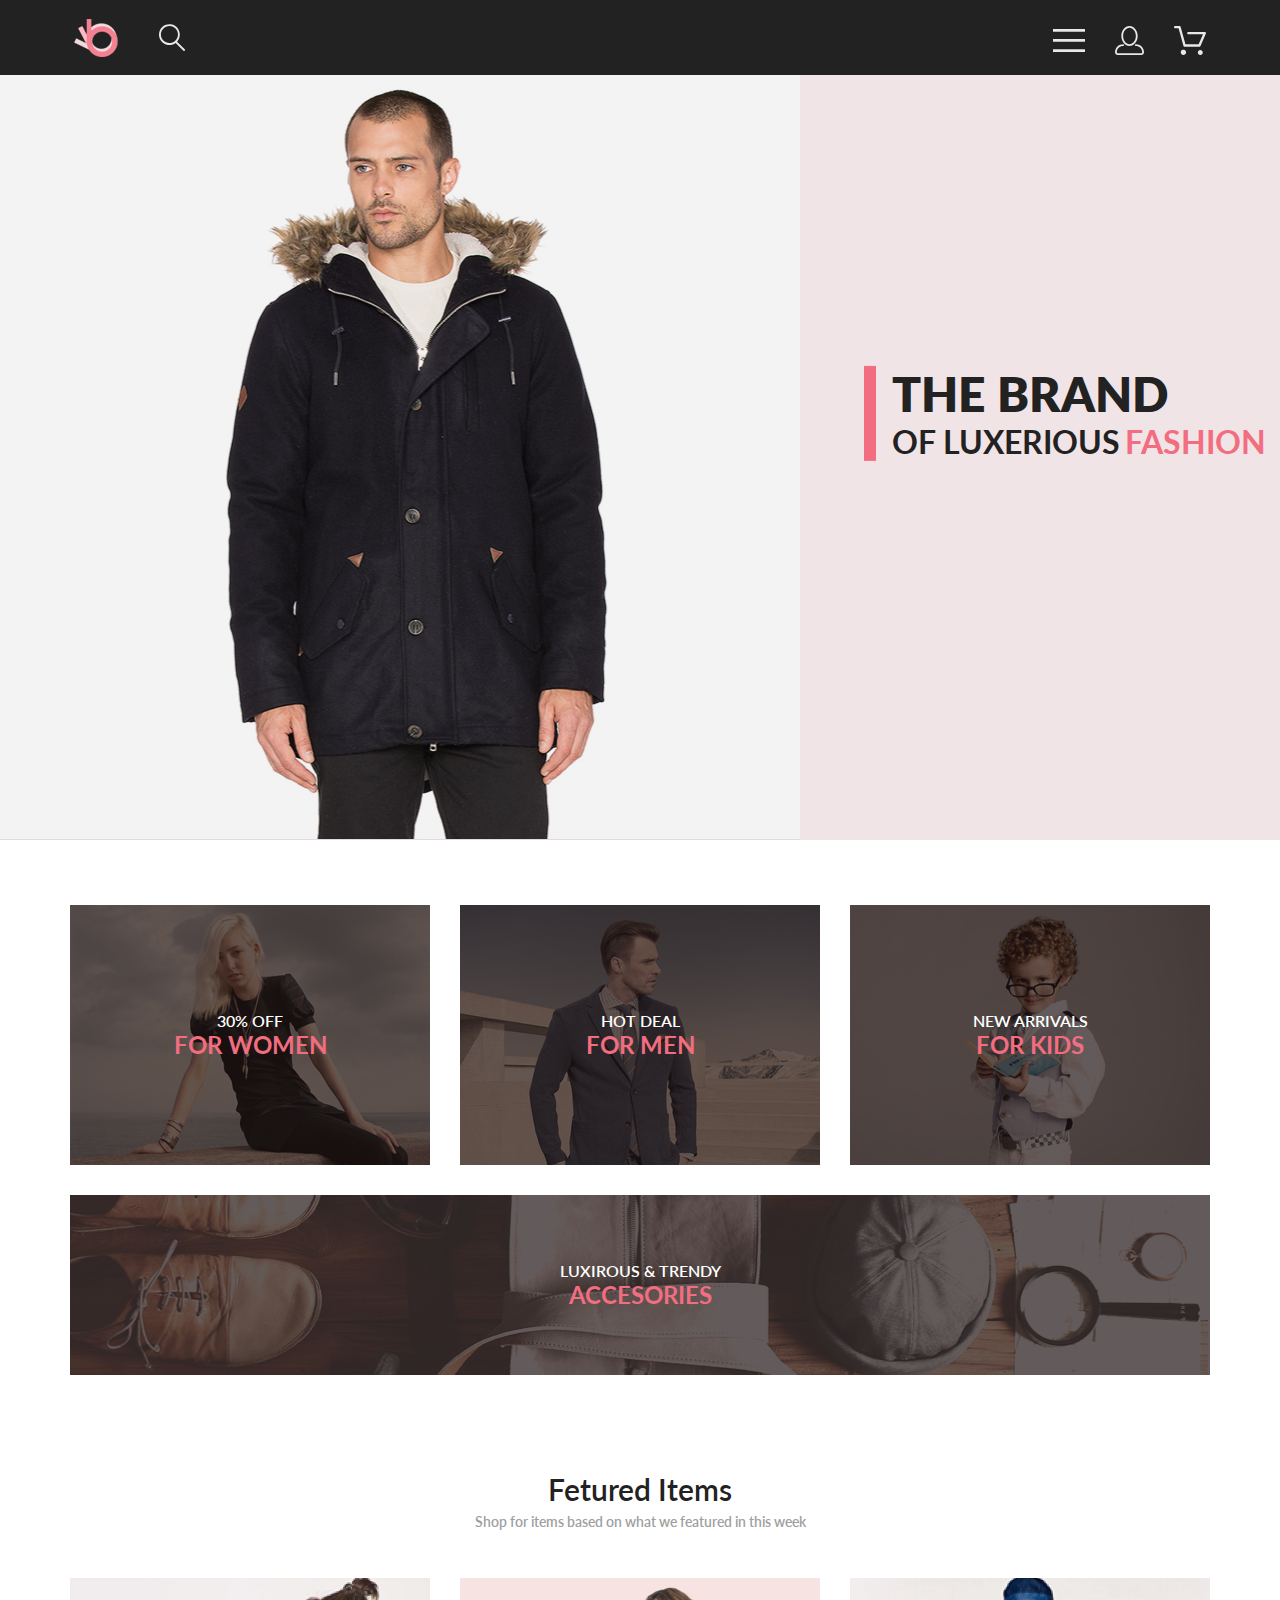
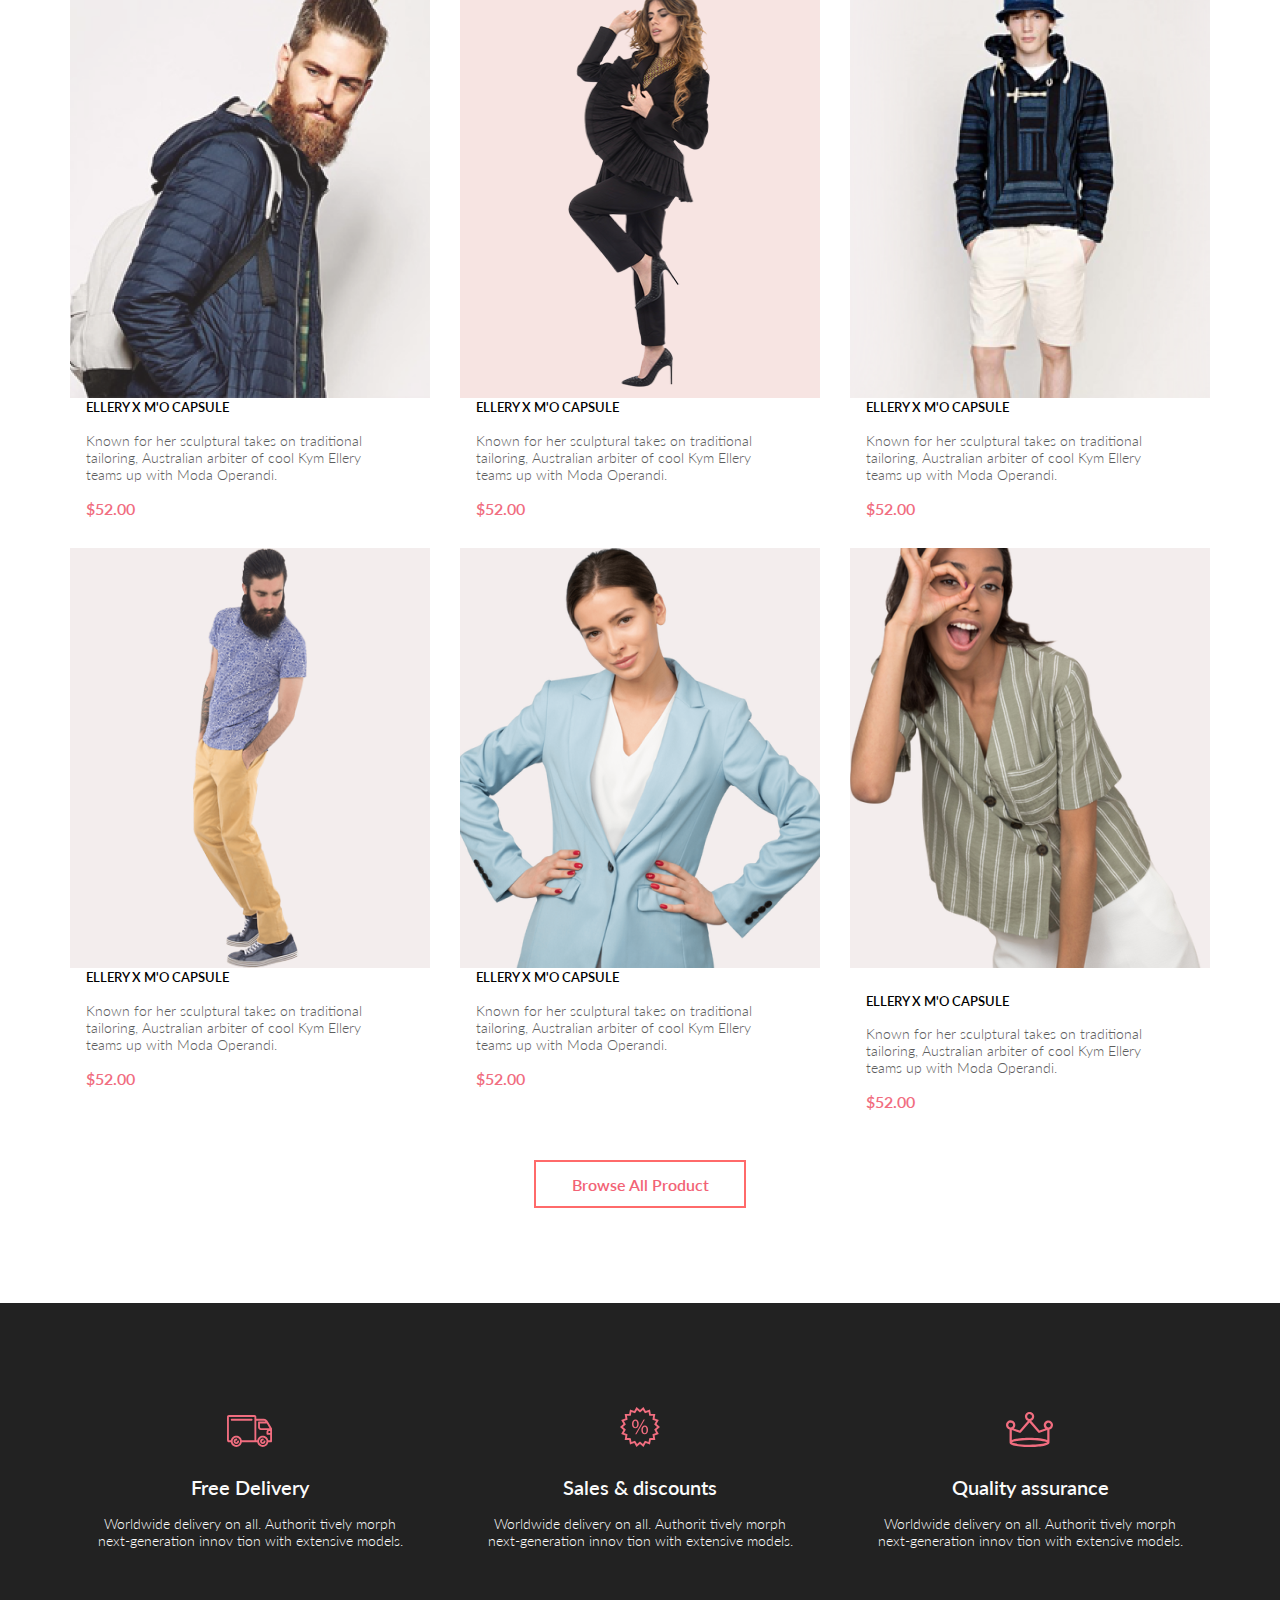
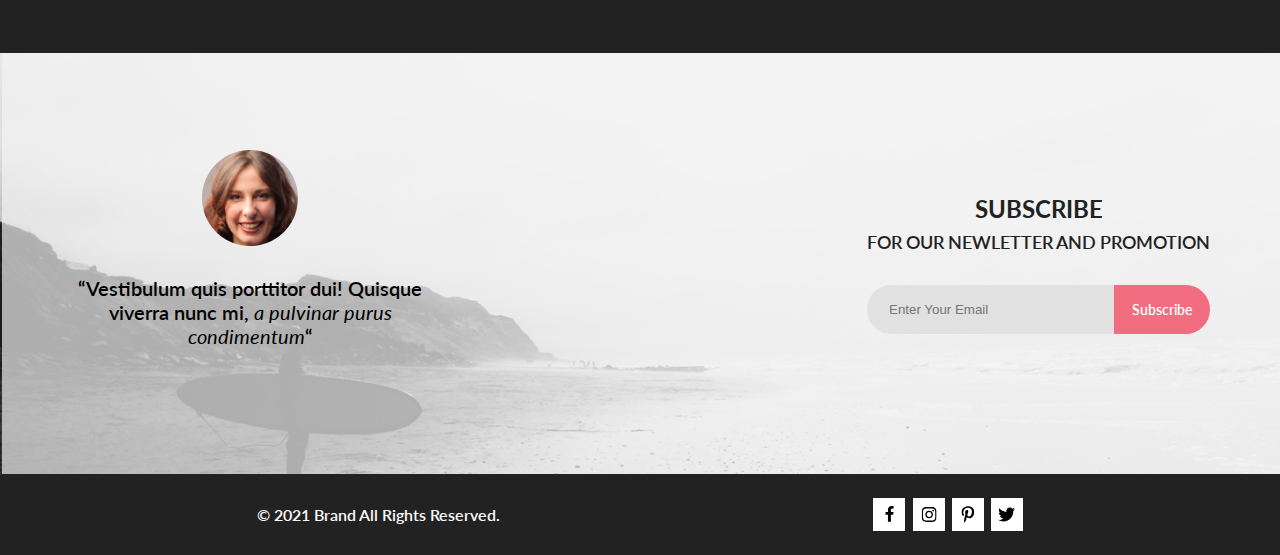
<file: index.html>
<!DOCTYPE html>
<html lang="en">
<head>
    <meta charset="UTF-8">
    <meta name="viewport" content="width=device-width, initial-scale=1.0">
    <link rel="stylesheet" href="style.css">
    <title>The brand of luxerious fashion</title>
</head>
<body class="container">
    <header class="header center">
        <div class="header-left">
            <img src="img/icons-head/logo.svg" alt="logo">
            <img src="img/icons-head/search_p.svg" alt="search">
        </div>
        <nav class="header-right">
            <button class="icon icon-menu"><img src="img/icons-head/menu.svg" alt=""></button>

            <div class="dropdown" id="dropdownMenu">
                <div class="dropdown-content">
                    <h4 class="dropdown-content__head">MENU</h4>
                    <div class="dropdown-content__box" >
                        <strong class="dropdown-content__box-title" >MAN</strong>
                        <ul>
                            <li>Accessories</li>
                            <li>Bags</li>
                            <li>Denim</li>
                            <li>T-Shirts</li>
                        </ul>
                    </div>
                    <div class="dropdown-content__box" >
                        <strong class="dropdown-content__box-title" >WOMAN</strong>
                        <ul>
                            <li>Accessories</li>
                            <li>Jackets & Coats</li>
                            <li>Polos</li>
                            <li>T-Shirts</li>
                            <li>Shirts</li>
                        </ul>
                    </div>
                    <div class="dropdown-content__box" >
                        <strong class="dropdown-content__box-title" >KIDS</strong>
                        <ul>
                            <li>Accessories</li>
                            <li>Jackets & Coats</li>
                            <li>Polos</li>
                            <li>T-Shirts</li>
                            <li>Shirts</li>
                            <li>Bags</li>
                        </ul>
                    </div>
                </div>
            </div>

            <button class="icon icon_lk"><img src="img/icons-head/lk.svg" alt=""></button>
            <button class="icon icon_basket"><img src="img/icons-head/basket.svg" alt=""></button>
        </nav>
    </header>
    <section class="top-label">
        <img class="top-label__img" src="img/back_img.svg" alt="">
        <div class="top-label__info">
            <img src="img/rect_back.png" alt="">
            <div class="top-label__info_text">
                <h1 class="top-label__info_text-head">THE BRAND</h1>
                <h1 class="top-label__info_text-down">OF LUXERIOUS
                    <span class="text-select-color">FASHION</span>
                </h1>
            </div>
        </div>
    </section>
    <div class="offer center">
        <article class="offer__card">
            <img src="img/for_women.svg" alt="">
            <div class="offer__card_info">
                <p class="offer__card_info-text">30% OFF</p>
                <h5 class="offer__card_info-title">FOR WOMEN</h5>
            </div>
        </article>
        <article class="offer__card">
            <img src="img/for_men.svg" alt="">
            <div class="offer__card_info">
                <p class="offer__card_info-text">HOT DEAL</p>
                <h5 class="offer__card_info-title">FOR MEN</h5>
            </div>
        </article>
        <article class="offer__card">
            <img src="img/for_kids.svg" alt="">
            <div class="offer__card_info">
                <p class="offer__card_info-text">NEW ARRIVALS</p>
                <h5 class="offer__card_info-title">FOR KIDS</h5>
            </div>
        </article>
        <article class="offer__card offer__card-big">
            <img class="off_img" src="img/accesories.svg" alt="">
            <div class="offer__card_info">
                <p class="offer__card_info-text">LUXIROUS & TRENDY</p>
                <h5 class="offer__card_info-title">ACCESORIES</h5>
            </div>
        </article>
    </div>
    <section class="products center">
        <h3 class="products-title">Fetured Items</h3>
        <p class="products-text">Shop for items based on what we featured in this week</p>
        <div class="products__cards">
            <article class="product__card">
                <div class="product__img-container">
                    <img class="product__card_img" src="img/prod/1.png" alt="">
                <img class="hover-image" src="img/prod/Hover.svg" alt="">
                </div>
                <a class="product__card_title" href="">ELLERY X M'O CAPSULE</a>
                <p class="product__card_text">Known for her sculptural takes on traditional tailoring, Australian arbiter of cool Kym Ellery teams up with Moda Operandi.</p>
                <p class="product__card_price">$52.00</p>
            </article>
            <article class="product__card">
                <div class="product__img-container">
                    <img class="product__card_img" src="img/prod/2.png" alt="">
                    <img class="hover-image" src="img/prod/Hover.svg" alt="">
                </div>
                <a class="product__card_title" href="">ELLERY X M'O CAPSULE</a>
                <p class="product__card_text">Known for her sculptural takes on traditional tailoring, Australian arbiter of cool Kym Ellery teams up with Moda Operandi.</p>
                <p class="product__card_price">$52.00</p>
            </article>
            <article class="product__card">
                <div class="product__img-container">
                    <img class="product__card_img" src="img/prod/3.png" alt="">
                    <img class="hover-image" src="img/prod/Hover.svg" alt="">
                </div>
                <a class="product__card_title" href="">ELLERY X M'O CAPSULE</a>
                <p class="product__card_text">Known for her sculptural takes on traditional tailoring, Australian arbiter of cool Kym Ellery teams up with Moda Operandi.</p>
                <p class="product__card_price">$52.00</p>
            </article>
            <article class="product__card">
                <div class="product__img-container">
                    <img class="product__card_img" src="img/prod/4.png" alt="">
                    <img class="hover-image" src="img/prod/Hover.svg" alt="">
                </div>
                <a class="product__card_title" href="">ELLERY X M'O CAPSULE</a>
                <p class="product__card_text">Known for her sculptural takes on traditional tailoring, Australian arbiter of cool Kym Ellery teams up with Moda Operandi.</p>
                <p class="product__card_price">$52.00</p>
            </article>
            <article class="product__card">
                <div class="product__img-container">
                    <img class="product__card_img" src="img/prod/5.png" alt="">
                    <img class="hover-image" src="img/prod/Hover.svg" alt="">
                </div>
                <a class="product__card_title" href="">ELLERY X M'O CAPSULE</a>
                <p class="product__card_text">Known for her sculptural takes on traditional tailoring, Australian arbiter of cool Kym Ellery teams up with Moda Operandi.</p>
                <p class="product__card_price">$52.00</p>
            </article>
            <article class="product__card">
                <div class="product__img-container">
                    <img class="product__card_img" src="img/prod/6.png" alt="">
                    <img class="hover-image" src="img/prod/Hover.svg" alt="">
                </div>
                <h4 class="product__card_title">ELLERY X M'O CAPSULE</h4>
                <p class="product__card_text">Known for her sculptural takes on traditional tailoring, Australian arbiter of cool Kym Ellery teams up with Moda Operandi.</p>
                <p class="product__card_price">$52.00</p>
            </article>
        </div>
        <a class="btn_product" href="">Browse All Product</a>
    </section>

    <div class="feature center">
        <div class="feature__content">
            <article class="feature__card">
                <img class="feature__img" src="img/feature/delivery.svg" alt="delivery">
                <div class="feature__info">
                    <h6 class="feature__info_head">Free Delivery</h6>
                    <p class="feature__info_text">Worldwide delivery on all. Authorit tively morph next-generation innov tion with extensive models.</p>
                </div>
            </article>
            <article class="feature__card">
                <img class="feature__img" src="img/feature/sales.svg" alt="sales">
                <div class="feature__info">
                    <h6 class="feature__info_head">Sales & discounts</h6>
                    <p class="feature__info_text">Worldwide delivery on all. Authorit tively morph next-generation innov tion with extensive models.</p>
                    </div>
            </article>
            <article class="feature__card">
                <img class="feature__img" src="img/feature/quality.svg" alt="quality">
                <div class="feature__info">
                    <h6 class="feature__info_head">Quality assurance</h6>
                    <p class="feature__info_text">Worldwide delivery on all. Authorit tively morph next-generation innov tion with extensive models.</p>
                    </div>
            </article>
        </div>
    </div>
    <div class="subscribe center">
        <div class="subscribe-left">
            <div class="subscribe-left__info">
                <img class="subscribe-left__info-img" src="img/subscribe/foto.png" alt="">
                <p class="subscribe-left__info-text">“Vestibulum quis porttitor dui! Quisque viverra nunc mi, <span class="subscribe-left__info-text-italics">a pulvinar purus condimentum</span>“</p>
            </div>
        </div>
        <article class="subscribe-right">
            <h4 class="subscribe-right__title">SUBSCRIBE</h4>
            <p class="subscribe-right__text">FOR OUR NEWLETTER AND PROMOTION</p>
            <form class="subscribe-right__input" action="subscription_handler">
                    <input class="input" type="email" id="email" name="email" placeholder="Enter Your Email" required>
                    <button class="subscribe__form_btn" type="submit">Subscribe</button>
                </form>
        </article>
    </div>
    <footer class="footer center">
        <p class="footer__text">© 2021  Brand  All Rights Reserved.</p>
        <div class="footer__right">
            <button class="footer__btn"><img src="img/footer/facebook.svg" class="footer__icon" alt=""></button>
            <button class="footer__btn"><img src="img/footer/instagram.svg" class="footer__icon" alt=""></button>
            <button class="footer__btn"><img src="img/footer/pinterest.svg" class="footer__icon" alt=""></button>
            <button class="footer__btn"><img src="img/footer/twitter.svg" class="footer__icon" alt=""></button>
        </div>
    </footer>
</body>
</html>
</file>
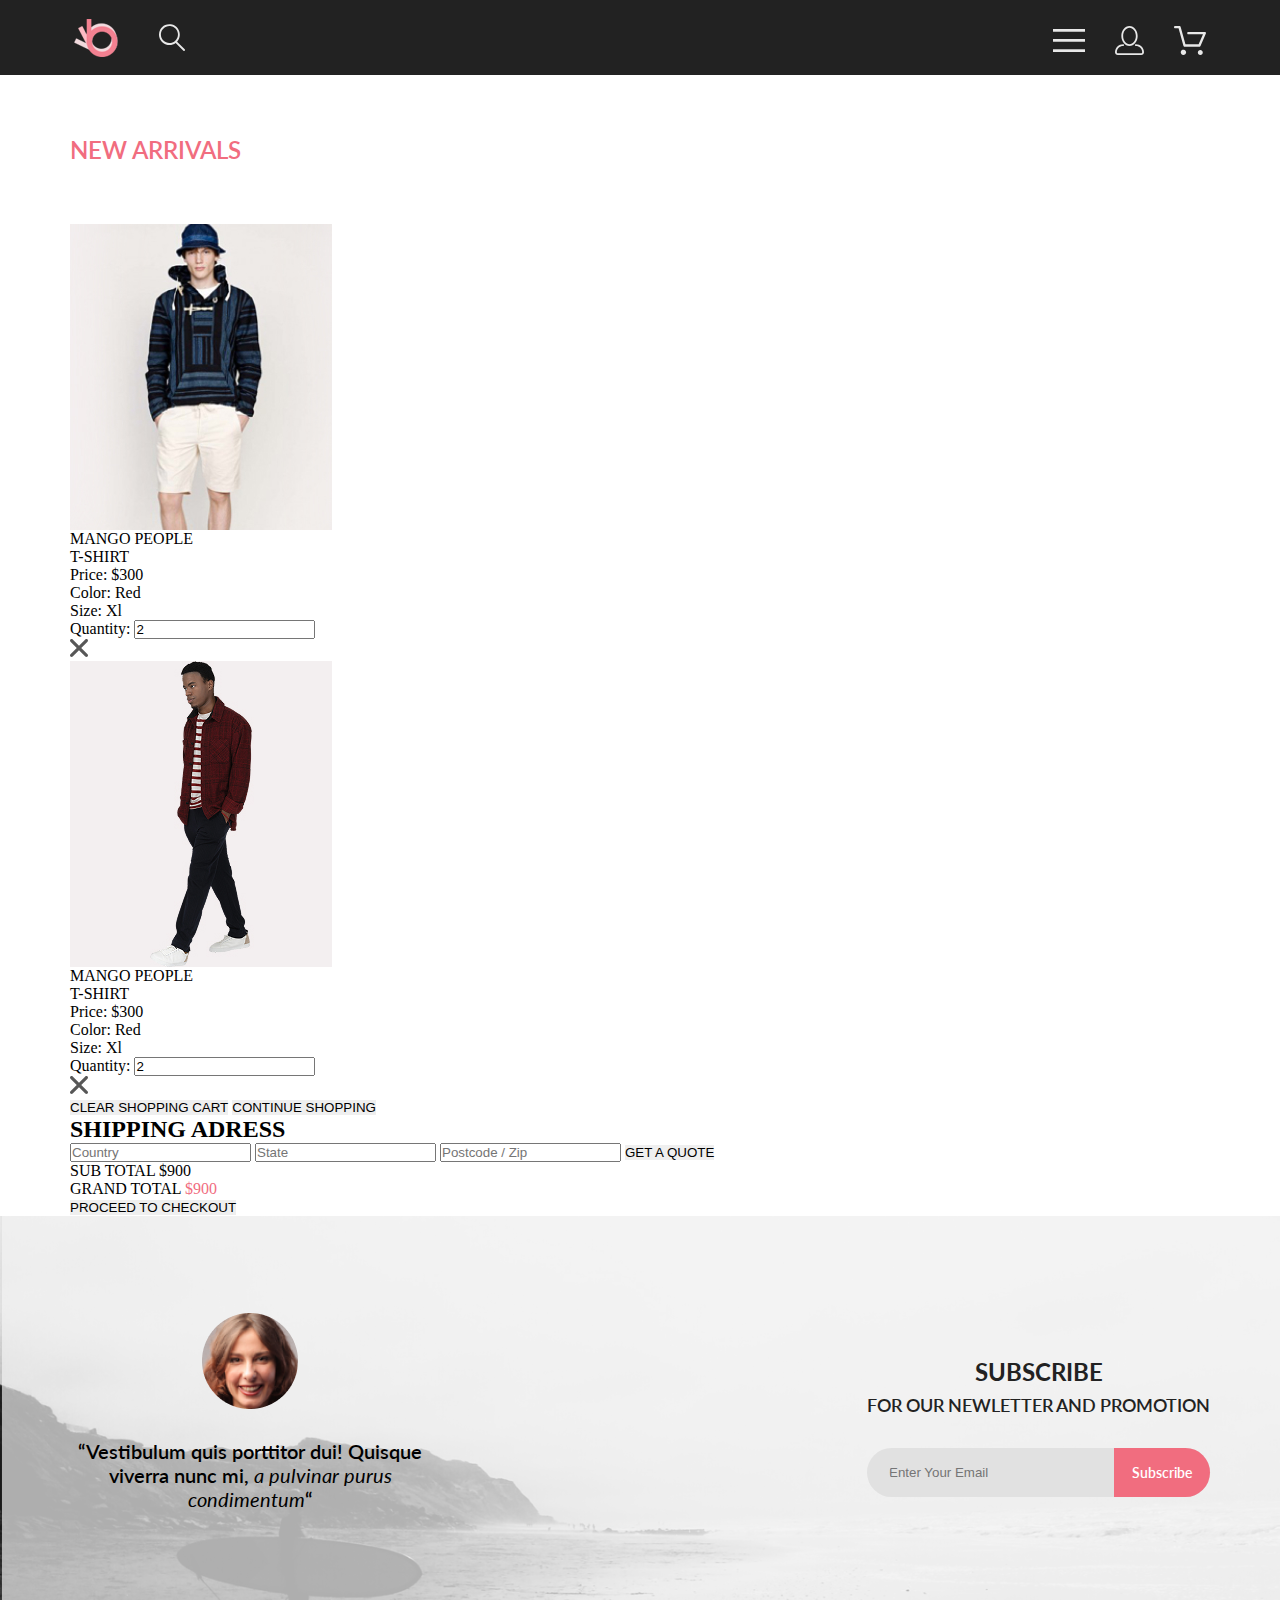
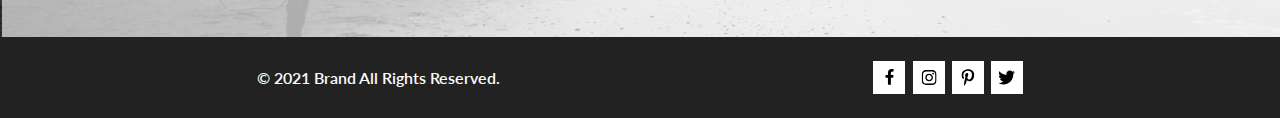
<file: cart.html>
<!DOCTYPE html>
<html lang="en">

<head>
    <meta charset="UTF-8">
    <meta name="viewport" content="width=device-width, initial-scale=1.0">
    <link rel="stylesheet" href="style.css">
    <title>Cart</title>
</head>

<body class="container">
    <header class="header center">
        <div class="header-left">
            <img src="img/icons-head/logo.svg" alt="logo">
            <img src="img/icons-head/search_p.svg" alt="search">
        </div>
        <nav class="header-right">
            <button class="icon icon-menu"><img src="img/icons-head/menu.svg" alt=""></button>

            <div class="dropdown" id="dropdownMenu">
                <div class="dropdown-content">
                    <h4 class="dropdown-content__head">MENU</h4>
                    <div class="dropdown-content__box">
                        <strong class="dropdown-content__box-title">MAN</strong>
                        <ul>
                            <li>Accessories</li>
                            <li>Bags</li>
                            <li>Denim</li>
                            <li>T-Shirts</li>
                        </ul>
                    </div>
                    <div class="dropdown-content__box">
                        <strong class="dropdown-content__box-title">WOMAN</strong>
                        <ul>
                            <li>Accessories</li>
                            <li>Jackets & Coats</li>
                            <li>Polos</li>
                            <li>T-Shirts</li>
                            <li>Shirts</li>
                        </ul>
                    </div>
                    <div class="dropdown-content__box">
                        <strong class="dropdown-content__box-title">KIDS</strong>
                        <ul>
                            <li>Accessories</li>
                            <li>Jackets & Coats</li>
                            <li>Polos</li>
                            <li>T-Shirts</li>
                            <li>Shirts</li>
                            <li>Bags</li>
                        </ul>
                    </div>
                </div>
            </div>

            <button class="icon icon_lk"><img src="img/icons-head/lk.svg" alt=""></button>
            <button class="icon icon_basket"><img src="img/icons-head/basket.svg" alt=""></button>
        </nav>
    </header>
    <div class="breadcrumbs center">
        <h2 class="breadcrumbs__title">NEW ARRIVALS</h2>
    </div>
    <div class="cart center">
        <div class="cart__content">
            <div class="cart-item">
                <img src="img/cart/1.jpg" alt="" class="cart-item__photo">
                <div class="cart-item__content">
                    <a href="#" class="cart-item__link">MANGO PEOPLE <br> T-SHIRT</a>
                    <div class="cart-item__info">
                        <p class="cart-item__text">Price: <span class="cart-item__text_select">$300</span></p>
                        <p class="cart-item__text">Color: Red</p>
                        <p class="cart-item__text">Size: Xl</p>
                        <p class="cart-item__text cart-item__text_quantity">Quantity: <input class="cart-item__number" type="number" value="2"></p>
                    </div>
                    <a href="#" class="cart-item__close"><svg width="18" height="18" viewBox="0 0 18 18" fill="none" xmlns="http://www.w3.org/2000/svg">
                        <path d="M11.2453 9L17.5302 2.71516C17.8285 2.41741 17.9962 2.01336 17.9966 1.59191C17.997 1.17045 17.8299 0.76611 17.5322 0.467833C17.2344 0.169555 16.8304 0.00177586 16.4089 0.00140366C15.9875 0.00103146 15.5831 0.168097 15.2848 0.465848L9 6.75069L2.71516 0.465848C2.41688 0.167571 2.01233 0 1.5905 0C1.16868 0 0.764125 0.167571 0.465848 0.465848C0.167571 0.764125 0 1.16868 0 1.5905C0 2.01233 0.167571 2.41688 0.465848 2.71516L6.75069 9L0.465848 15.2848C0.167571 15.5831 0 15.9877 0 16.4095C0 16.8313 0.167571 17.2359 0.465848 17.5342C0.764125 17.8324 1.16868 18 1.5905 18C2.01233 18 2.41688 17.8324 2.71516 17.5342L9 11.2493L15.2848 17.5342C15.5831 17.8324 15.9877 18 16.4095 18C16.8313 18 17.2359 17.8324 17.5342 17.5342C17.8324 17.2359 18 16.8313 18 16.4095C18 15.9877 17.8324 15.5831 17.5342 15.2848L11.2453 9Z" fill="#575757"/>
                        </svg>
                        </a>
                </div>
            </div>
            <div class="cart-item">
                <img src="img/cart/2.jpg" alt="" class="cart-item__photo">
                <div class="cart-item__content">
                    <a href="#" class="cart-item__link">MANGO PEOPLE <br> T-SHIRT</a>
                    <div class="cart-item__info">
                        <p class="cart-item__text">Price: <span class="cart-item__text_select">$300</span></p>
                        <p class="cart-item__text">Color: Red</p>
                        <p class="cart-item__text">Size: Xl</p>
                        <p class="cart-item__text cart-item__text_quantity">Quantity: <input class="cart-item__number" type="number" value="2"></p>
                    </div>
                    <a href="#" class="cart-item__close"><svg width="18" height="18" viewBox="0 0 18 18" fill="none" xmlns="http://www.w3.org/2000/svg">
                        <path d="M11.2453 9L17.5302 2.71516C17.8285 2.41741 17.9962 2.01336 17.9966 1.59191C17.997 1.17045 17.8299 0.76611 17.5322 0.467833C17.2344 0.169555 16.8304 0.00177586 16.4089 0.00140366C15.9875 0.00103146 15.5831 0.168097 15.2848 0.465848L9 6.75069L2.71516 0.465848C2.41688 0.167571 2.01233 0 1.5905 0C1.16868 0 0.764125 0.167571 0.465848 0.465848C0.167571 0.764125 0 1.16868 0 1.5905C0 2.01233 0.167571 2.41688 0.465848 2.71516L6.75069 9L0.465848 15.2848C0.167571 15.5831 0 15.9877 0 16.4095C0 16.8313 0.167571 17.2359 0.465848 17.5342C0.764125 17.8324 1.16868 18 1.5905 18C2.01233 18 2.41688 17.8324 2.71516 17.5342L9 11.2493L15.2848 17.5342C15.5831 17.8324 15.9877 18 16.4095 18C16.8313 18 17.2359 17.8324 17.5342 17.5342C17.8324 17.2359 18 16.8313 18 16.4095C18 15.9877 17.8324 15.5831 17.5342 15.2848L11.2453 9Z" fill="#575757"/>
                        </svg>
                        </a>
                </div>
            </div>
            <div class="cart__buttons-box">
                <button class="cart__button cart__button_down">CLEAR SHOPPING CART</button>
                <button class="cart__button cart__button_down">CONTINUE SHOPPING</button>
            </div>
        </div>
        <div class="cart__order">
            <div class="cart__adress">
                <h2 class="cart__heading">SHIPPING ADRESS</h2>
                <form action="#" class="cart__form">
                    <input class="cart__input" type="text" placeholder="Country">
                    <input class="cart__input" type="text" placeholder="State">
                    <input class="cart__input" type="text" placeholder="Postcode / Zip">
                    <button class="cart__button">GET A QUOTE</button>
                </form>
            </div>
            <div class="cart__checkout">
                <div class="cart__price">
                    <p class="cart__price-sub">SUB TOTAL $900</p>
                    <p class="cart__price-grand">GRAND TOTAL <span class="text-select-color">$900</span></p>
                </div>
                <button class="cart__button cart__button_total button_select">PROCEED TO CHECKOUT</button>
            </div>
        </div>
    </div>
    <div class="subscribe center">
        <div class="subscribe-left">
            <div class="subscribe-left__info">
                <img class="subscribe-left__info-img" src="img/subscribe/foto.png" alt="">
                <p class="subscribe-left__info-text">“Vestibulum quis porttitor dui! Quisque viverra nunc mi, <span class="subscribe-left__info-text-italics">a pulvinar purus condimentum</span>“</p>
            </div>
        </div>
        <article class="subscribe-right">
            <h4 class="subscribe-right__title">SUBSCRIBE</h4>
            <p class="subscribe-right__text">FOR OUR NEWLETTER AND PROMOTION</p>
            <form class="subscribe-right__input" action="subscription_handler">
                <input class="input" type="email" id="email" name="email" placeholder="Enter Your Email" required>
                <button class="subscribe__form_btn" type="submit">Subscribe</button>
            </form>
        </article>
    </div>
    <footer class="footer center">
        <p class="footer__text">© 2021 Brand All Rights Reserved.</p>
        <div class="footer__right">
            <button class="footer__btn"><img src="img/footer/facebook.svg" class="footer__icon" alt=""></button>
            <button class="footer__btn"><img src="img/footer/instagram.svg" class="footer__icon" alt=""></button>
            <button class="footer__btn"><img src="img/footer/pinterest.svg" class="footer__icon" alt=""></button>
            <button class="footer__btn"><img src="img/footer/twitter.svg" class="footer__icon" alt=""></button>
        </div>
    </footer>
</body>

</html>
</file>
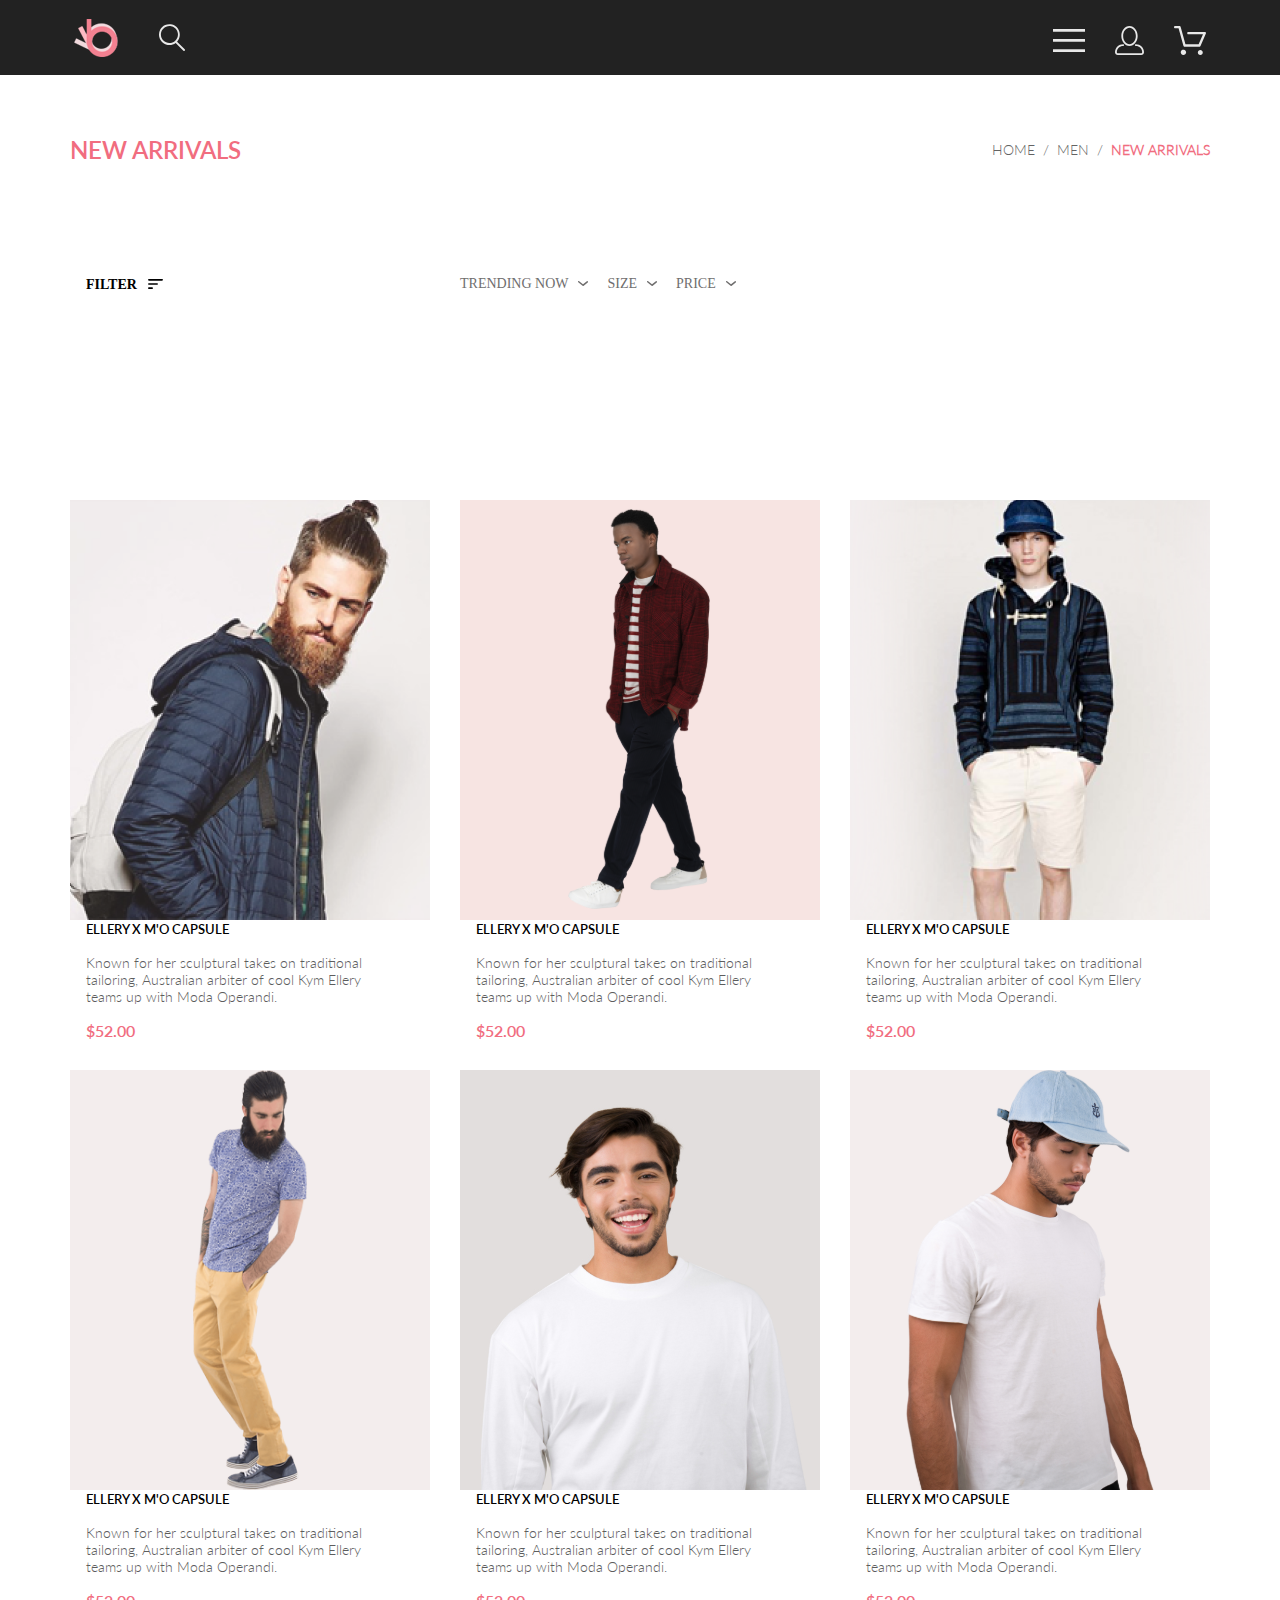
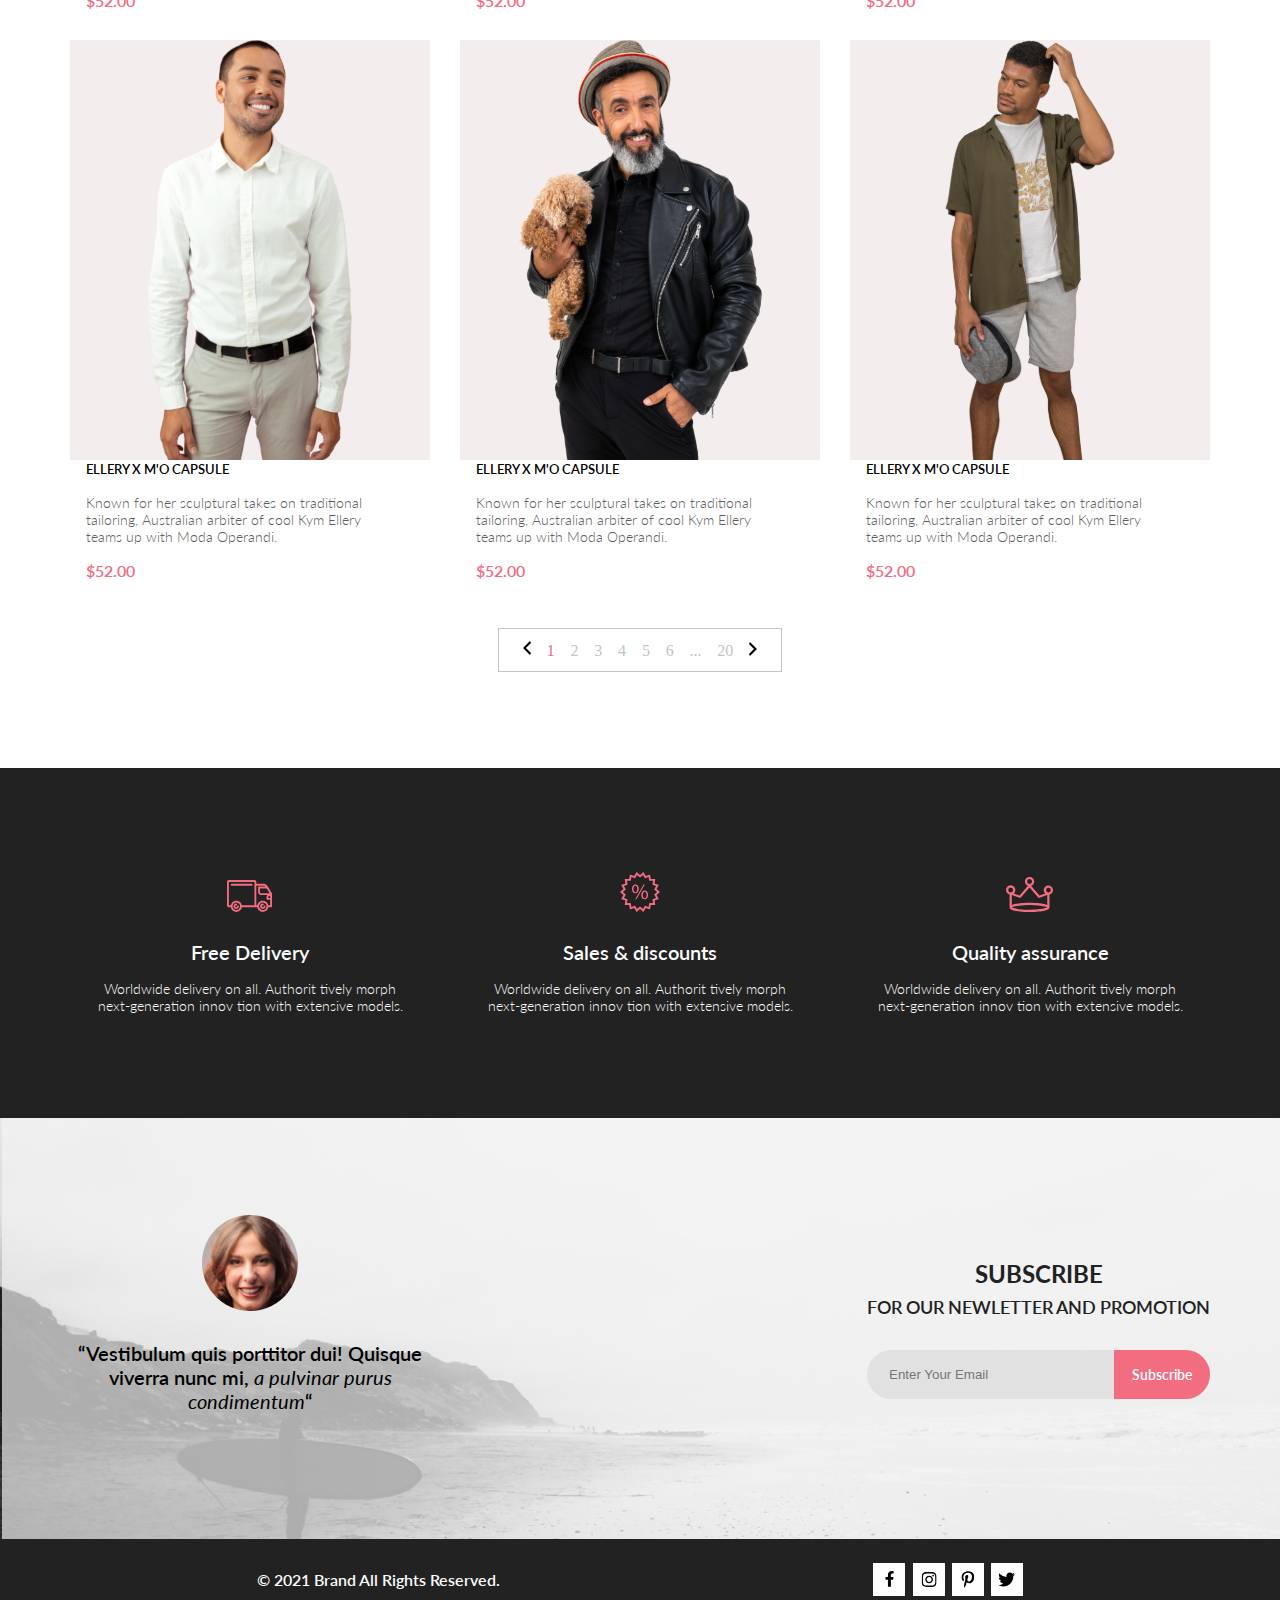
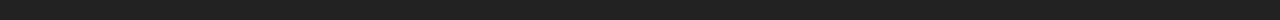
<file: catalog.html>
<!DOCTYPE html>
<html lang="en">

<head>
    <meta charset="UTF-8">
    <meta name="viewport" content="width=device-width, initial-scale=1.0">
    <link rel="stylesheet" href="style.css">
    <title>The brand of luxerious fashion</title>
</head>

<body class="container">
    <header class="header center">
        <div class="header-left">
            <img src="img/icons-head/logo.svg" alt="logo">
            <img src="img/icons-head/search_p.svg" alt="search">
        </div>
        <nav class="header-right">
            <button class="icon icon-menu"><img src="img/icons-head/menu.svg" alt=""></button>

            <div class="dropdown" id="dropdownMenu">
                <div class="dropdown-content">
                    <h4 class="dropdown-content__head">MENU</h4>
                    <div class="dropdown-content__box">
                        <strong class="dropdown-content__box-title">MAN</strong>
                        <ul>
                            <li><a href="#" class="dropdown-content__link"> Accessories</a></li>
                            <li><a href="#" class="dropdown-content__link"> Bags</a></li>
                            <li><a href="#" class="dropdown-content__link"> Denim</a></li>
                            <li><a href="#" class="dropdown-content__link"> T-Shirts</a></li>
                        </ul>
                    </div>
                    <div class="dropdown-content__box">
                        <strong class="dropdown-content__box-title">WOMAN</strong>
                        <ul>
                            <li><a href="#" class="dropdown-content__link"> Accessories</a></li>
                            <li><a href="#" class="dropdown-content__link"> Jackets & Coats</a></li>
                            <li><a href="#" class="dropdown-content__link"> Polos</a></li>
                            <li><a href="#" class="dropdown-content__link"> T-Shirts</a></li>
                            <li><a href="#" class="dropdown-content__link"> Shirts</a></li>
                        </ul>
                    </div>
                    <div class="dropdown-content__box">
                        <strong class="dropdown-content__box-title">KIDS</strong>
                        <ul>
                            <li><a href="#" class="dropdown-content__link"> Accessories</a></li>
                            <li><a href="#" class="dropdown-content__link"> Jackets & Coats</a></li>
                            <li><a href="#" class="dropdown-content__link"> Polos</a></li>
                            <li><a href="#" class="dropdown-content__link"> T-Shirts</a></li>
                            <li><a href="#" class="dropdown-content__link"> Shirts</a></li>
                            <li><a href="#" class="dropdown-content__link"> Bags</a></li>
                        </ul>
                    </div>
                </div>
            </div>

            <button class="icon icon_lk"><img src="img/icons-head/lk.svg" alt=""></button>
            <button class="icon icon_basket"><img src="img/icons-head/basket.svg" alt=""></button>
        </nav>
    </header>
    <div class="top-head center">
        <div class="breadcrumbs center">
            <h2 class="breadcrumbs__title">NEW ARRIVALS</h2>
            <nav class="breadcrumbs__navigation">
                <div class="breadcrumbs__navigation-box"><a class="breadcrumbs__navigation-link" href="">HOME</a></div>
                <div class="breadcrumbs__navigation-box"><a class="breadcrumbs__navigation-link" href="">MEN</a></div>
                <div class="breadcrumbs__navigation-box"><a class="breadcrumbs__navigation-link" href="">NEW ARRIVALS</a></div>
            </nav>
        </div>
    </div>
    <div class="filter-sort center">
        <details class="filter">
            <summary class="filter__summary"><span class="filter__heading">FILTER</span><svg width="15" height="10" viewBox="0 0 15 10" fill="none" xmlns="http://www.w3.org/2000/svg">
                <path d="M0.833333 10H4.16667C4.625 10 5 9.625 5 9.16667C5 8.70833 4.625 8.33333 4.16667 8.33333H0.833333C0.375 8.33333 0 8.70833 0 9.16667C0 9.625 0.375 10 0.833333 10ZM0 0.833333C0 1.29167 0.375 1.66667 0.833333 1.66667H14.1667C14.625 1.66667 15 1.29167 15 0.833333C15 0.375 14.625 0 14.1667 0H0.833333C0.375 0 0 0.375 0 0.833333ZM0.833333 5.83333H9.16667C9.625 5.83333 10 5.45833 10 5C10 4.54167 9.625 4.16667 9.16667 4.16667H0.833333C0.375 4.16667 0 4.54167 0 5C0 5.45833 0.375 5.83333 0.833333 5.83333Z" fill="black"/>
                </svg>
            </summary>
            <div class="filter__content">
                <details open class="filter__item">
                    <summary class="filter__head">CATEGORY</summary>
                    <div class="filter__link-box">
                        <a href="" class="filter__link">Accessories</a>
                        <a href="" class="filter__link">Bags</a>
                        <a href="" class="filter__link">Denim</a>
                        <a href="" class="filter__link">Hoodies & Sweatshirts</a>
                        <a href="" class="filter__link">Jackets & Coats</a>
                        <a href="" class="filter__link">Polos</a>
                        <a href="" class="filter__link">Shirts</a>
                        <a href="" class="filter__link">Shoes</a>
                        <a href="" class="filter__link">Sweaters & Knits</a>
                        <a href="" class="filter__link">T-Shirts</a>
                        <a href="" class="filter__link">Tanks</a>
                    </div>
                </details>
                <details class="filter__item">
                    <summary class="filter__head">BRAND</summary>
                    <div class="filter__link-box">
                        <a href="" class="filter__link">T-Shirts</a>
                        <a href="" class="filter__link">Tanks</a>
                    </div>
                </details>
                <details class="filter__item">
                    <summary class="filter__head">DESIGNER</summary>
                    <div class="filter__link-box">
                        <a href="" class="filter__link">T-Shirts</a>
                        <a href="" class="filter__link">Tanks</a>
                    </div>
                </details>
            </div>
        </details>
        <div class="sort">
            <details class="sort__details">
                <summary class="sort__summary"><span class="sort__heading">TRENDING NOW</span><svg width="11" height="5" viewBox="0 0 11 5" fill="none" xmlns="http://www.w3.org/2000/svg">
                    <path d="M5.00214 5.00214C4.83521 5.00247 4.67343 4.94433 4.54488 4.83782L0.258102 1.2655C0.112196 1.14422 0.0204417 0.969958 0.00302325 0.781035C-0.0143952 0.592112 0.0439493 0.404007 0.165221 0.258101C0.286493 0.112196 0.460759 0.0204417 0.649682 0.00302327C0.838605 -0.0143952 1.02671 0.043949 1.17262 0.165221L5.00214 3.36602L8.83167 0.279536C8.90475 0.220188 8.98884 0.175869 9.0791 0.149125C9.16937 0.122382 9.26403 0.113741 9.35764 0.1237C9.45126 0.133659 9.54198 0.162021 9.6246 0.207156C9.70722 0.252292 9.7801 0.313311 9.83906 0.386705C9.90449 0.460167 9.95405 0.546351 9.98462 0.639855C10.0152 0.733359 10.0261 0.83217 10.0167 0.930097C10.0073 1.02802 9.97784 1.12296 9.93005 1.20895C9.88227 1.29494 9.81723 1.37013 9.73904 1.42982L5.45225 4.88068C5.32002 4.97036 5.16154 5.01312 5.00214 5.00214Z" fill="#6F6E6E" />
                  </svg></summary>
            </details>
            <details class="sort__details">
                <summary class="sort__summary"><span class="sort__heading">SIZE</span><svg width="11" height="5" viewBox="0 0 11 5" fill="none" xmlns="http://www.w3.org/2000/svg">
                    <path d="M5.00214 5.00214C4.83521 5.00247 4.67343 4.94433 4.54488 4.83782L0.258102 1.2655C0.112196 1.14422 0.0204417 0.969958 0.00302325 0.781035C-0.0143952 0.592112 0.0439493 0.404007 0.165221 0.258101C0.286493 0.112196 0.460759 0.0204417 0.649682 0.00302327C0.838605 -0.0143952 1.02671 0.043949 1.17262 0.165221L5.00214 3.36602L8.83167 0.279536C8.90475 0.220188 8.98884 0.175869 9.0791 0.149125C9.16937 0.122382 9.26403 0.113741 9.35764 0.1237C9.45126 0.133659 9.54198 0.162021 9.6246 0.207156C9.70722 0.252292 9.7801 0.313311 9.83906 0.386705C9.90449 0.460167 9.95405 0.546351 9.98462 0.639855C10.0152 0.733359 10.0261 0.83217 10.0167 0.930097C10.0073 1.02802 9.97784 1.12296 9.93005 1.20895C9.88227 1.29494 9.81723 1.37013 9.73904 1.42982L5.45225 4.88068C5.32002 4.97036 5.16154 5.01312 5.00214 5.00214Z" fill="#6F6E6E" />
                  </svg>
                </summary>
                <div class="sort__box">
                    <div class="sort__check">
                        <input id="sort__check1" type="checkbox">
                        <label for="sort__check1">XS</label>
                    </div>
                    <div class="sort__check">
                        <input id="sort__check2" type="checkbox">
                        <label for="sort__check2">S</label>
                    </div>
                    <div class="sort__check">
                        <input id="sort__check3" type="checkbox">
                        <label for="sort__check3">M</label>
                    </div>
                    <div class="sort__check">
                        <input id="sort__check4" type="checkbox">
                        <label for="sort__check4">L</label>
                    </div>
                </div>
            </details>
            <details class="sort__details">
                <summary class="sort__summary"><span class="sort__heading">PRICE</span><svg width="11" height="5" viewBox="0 0 11 5" fill="none" xmlns="http://www.w3.org/2000/svg">
                    <path d="M5.00214 5.00214C4.83521 5.00247 4.67343 4.94433 4.54488 4.83782L0.258102 1.2655C0.112196 1.14422 0.0204417 0.969958 0.00302325 0.781035C-0.0143952 0.592112 0.0439493 0.404007 0.165221 0.258101C0.286493 0.112196 0.460759 0.0204417 0.649682 0.00302327C0.838605 -0.0143952 1.02671 0.043949 1.17262 0.165221L5.00214 3.36602L8.83167 0.279536C8.90475 0.220188 8.98884 0.175869 9.0791 0.149125C9.16937 0.122382 9.26403 0.113741 9.35764 0.1237C9.45126 0.133659 9.54198 0.162021 9.6246 0.207156C9.70722 0.252292 9.7801 0.313311 9.83906 0.386705C9.90449 0.460167 9.95405 0.546351 9.98462 0.639855C10.0152 0.733359 10.0261 0.83217 10.0167 0.930097C10.0073 1.02802 9.97784 1.12296 9.93005 1.20895C9.88227 1.29494 9.81723 1.37013 9.73904 1.42982L5.45225 4.88068C5.32002 4.97036 5.16154 5.01312 5.00214 5.00214Z" fill="#6F6E6E" />
                  </svg></summary>
            </details>
        </div>
    </div>
    <section class="products center">
        <div class="products__cards">
            <article class="product__card">
                <div class="product__img-container">
                    <img class="product__card_img" src="img/prod/1.png" alt="">
                    <img class="hover-image" src="img/prod/Hover.svg" alt="">
                </div>
                <a class="product__card_title" href="">ELLERY X M'O CAPSULE</a>
                <p class="product__card_text">Known for her sculptural takes on traditional tailoring, Australian arbiter of cool Kym Ellery teams up with Moda Operandi.</p>
                <p class="product__card_price">$52.00</p>
            </article>
            <article class="product__card">
                <div class="product__img-container">
                    <img class="product__card_img" src="img/prod/catalog/2.svg" alt="">
                    <img class="hover-image" src="img/prod/Hover.svg" alt="">
                </div>
                <a class="product__card_title" href="">ELLERY X M'O CAPSULE</a>
                <p class="product__card_text">Known for her sculptural takes on traditional tailoring, Australian arbiter of cool Kym Ellery teams up with Moda Operandi.</p>
                <p class="product__card_price">$52.00</p>
            </article>
            <article class="product__card">
                <div class="product__img-container">
                    <img class="product__card_img" src="img/prod/3.png" alt="">
                    <img class="hover-image" src="img/prod/Hover.svg" alt="">
                </div>
                <a class="product__card_title" href="">ELLERY X M'O CAPSULE</a>
                <p class="product__card_text">Known for her sculptural takes on traditional tailoring, Australian arbiter of cool Kym Ellery teams up with Moda Operandi.</p>
                <p class="product__card_price">$52.00</p>
            </article>
            <article class="product__card">
                <div class="product__img-container">
                    <img class="product__card_img" src="img/prod/4.png" alt="">
                    <img class="hover-image" src="img/prod/Hover.svg" alt="">
                </div>
                <a class="product__card_title" href="">ELLERY X M'O CAPSULE</a>
                <p class="product__card_text">Known for her sculptural takes on traditional tailoring, Australian arbiter of cool Kym Ellery teams up with Moda Operandi.</p>
                <p class="product__card_price">$52.00</p>
            </article>
            <article class="product__card">
                <div class="product__img-container">
                    <img class="product__card_img" src="img/prod/catalog/5.svg" alt="">
                    <img class="hover-image" src="img/prod/Hover.svg" alt="">
                </div>
                <a class="product__card_title" href="">ELLERY X M'O CAPSULE</a>
                <p class="product__card_text">Known for her sculptural takes on traditional tailoring, Australian arbiter of cool Kym Ellery teams up with Moda Operandi.</p>
                <p class="product__card_price">$52.00</p>
            </article>
            <article class="product__card">
                <div class="product__img-container">
                    <img class="product__card_img" src="img/prod/catalog/6.svg" alt="">
                    <img class="hover-image" src="img/prod/Hover.svg" alt="">
                </div>
                <a class="product__card_title" href="">ELLERY X M'O CAPSULE</a>
                <p class="product__card_text">Known for her sculptural takes on traditional tailoring, Australian arbiter of cool Kym Ellery teams up with Moda Operandi.</p>
                <p class="product__card_price">$52.00</p>
            </article>
            <article class="product__card">
                <div class="product__img-container">
                    <img class="product__card_img" src="img/prod/catalog/7.svg" alt="">
                    <img class="hover-image" src="img/prod/Hover.svg" alt="">
                </div>
                <a class="product__card_title" href="">ELLERY X M'O CAPSULE</a>
                <p class="product__card_text">Known for her sculptural takes on traditional tailoring, Australian arbiter of cool Kym Ellery teams up with Moda Operandi.</p>
                <p class="product__card_price">$52.00</p>
            </article>
            <article class="product__card">
                <div class="product__img-container">
                    <img class="product__card_img" src="img/prod/catalog/8.svg" alt="">
                    <img class="hover-image" src="img/prod/Hover.svg" alt="">
                </div>
                <a class="product__card_title" href="">ELLERY X M'O CAPSULE</a>
                <p class="product__card_text">Known for her sculptural takes on traditional tailoring, Australian arbiter of cool Kym Ellery teams up with Moda Operandi.</p>
                <p class="product__card_price">$52.00</p>
            </article>
            <article class="product__card">
                <div class="product__img-container">
                    <img class="product__card_img" src="img/prod/catalog/9.svg" alt="">
                    <img class="hover-image" src="img/prod/Hover.svg" alt="">
                </div>
                <a class="product__card_title" href="">ELLERY X M'O CAPSULE</a>
                <p class="product__card_text">Known for her sculptural takes on traditional tailoring, Australian arbiter of cool Kym Ellery teams up with Moda Operandi.</p>
                <p class="product__card_price">$52.00</p>
            </article>
        </div>
        <ul class="pagination">
            <li><a href="#"><svg width="8" height="14" viewBox="0 0 8 14" fill="none" xmlns="http://www.w3.org/2000/svg">
                <path d="M7.99512 2L2.99512 7L7.99512 12L6.99512 14L-0.00488281 7L6.99512 0L7.99512 2Z" fill="black"/>
                </svg>
                </a></li>
            <li class="pagination__link pagination__active"><a href="#">1</a></li>
            <li class="pagination__link"><a href="#">2</a></li>
            <li class="pagination__link"><a href="#">3</a></li>
            <li class="pagination__link"><a href="#">4</a></li>
            <li class="pagination__link"><a href="#">5</a></li>
            <li class="pagination__link"><a href="#">6</a></li>
            <li class="pagination__link"><span>...</span></li>
            <li class="pagination__link"><a href="#">20</a></li>
            <li class="pagination__link"><a href="#"><svg width="8" height="14" viewBox="0 0 8 14" fill="none" xmlns="http://www.w3.org/2000/svg">
                <path d="M-0.00500488 12L4.995 7L-0.00500488 2L0.994995 0L7.995 7L0.994995 14L-0.00500488 12Z" fill="black"/>
                </svg>
                </a></li>
        </ul>
    </section>
    <div class="feature center">
        <div class="feature__content">
            <article class="feature__card">
                <img class="feature__img" src="img/feature/delivery.svg" alt="delivery">
                <div class="feature__info">
                    <h6 class="feature__info_head">Free Delivery</h6>
                    <p class="feature__info_text">Worldwide delivery on all. Authorit tively morph next-generation innov tion with extensive models.</p>
                </div>
            </article>
            <article class="feature__card">
                <img class="feature__img" src="img/feature/sales.svg" alt="sales">
                <div class="feature__info">
                    <h6 class="feature__info_head">Sales & discounts</h6>
                    <p class="feature__info_text">Worldwide delivery on all. Authorit tively morph next-generation innov tion with extensive models.</p>
                </div>
            </article>
            <article class="feature__card">
                <img class="feature__img" src="img/feature/quality.svg" alt="quality">
                <div class="feature__info">
                    <h6 class="feature__info_head">Quality assurance</h6>
                    <p class="feature__info_text">Worldwide delivery on all. Authorit tively morph next-generation innov tion with extensive models.</p>
                </div>
            </article>
        </div>
    </div>
    <div class="subscribe center">
        <div class="subscribe-left">
            <div class="subscribe-left__info">
                <img class="subscribe-left__info-img" src="img/subscribe/foto.png" alt="">
                <p class="subscribe-left__info-text">“Vestibulum quis porttitor dui! Quisque viverra nunc mi, <span class="subscribe-left__info-text-italics">a pulvinar purus condimentum</span>“</p>
            </div>
        </div>
        <article class="subscribe-right">
            <h4 class="subscribe-right__title">SUBSCRIBE</h4>
            <p class="subscribe-right__text">FOR OUR NEWLETTER AND PROMOTION</p>
            <form class="subscribe-right__input" action="subscription_handler">
                <input class="input" type="email" id="email" name="email" placeholder="Enter Your Email" required>
                <button class="subscribe__form_btn" type="submit">Subscribe</button>
            </form>
        </article>
    </div>
    <footer class="footer center">
        <p class="footer__text">© 2021 Brand All Rights Reserved.</p>
        <div class="footer__right">
            <button class="footer__btn"><img src="img/footer/facebook.svg" class="footer__icon" alt=""></button>
            <button class="footer__btn"><img src="img/footer/instagram.svg" class="footer__icon" alt=""></button>
            <button class="footer__btn"><img src="img/footer/pinterest.svg" class="footer__icon" alt=""></button>
            <button class="footer__btn"><img src="img/footer/twitter.svg" class="footer__icon" alt=""></button>
        </div>
    </footer>
</body>

</html>
</file>
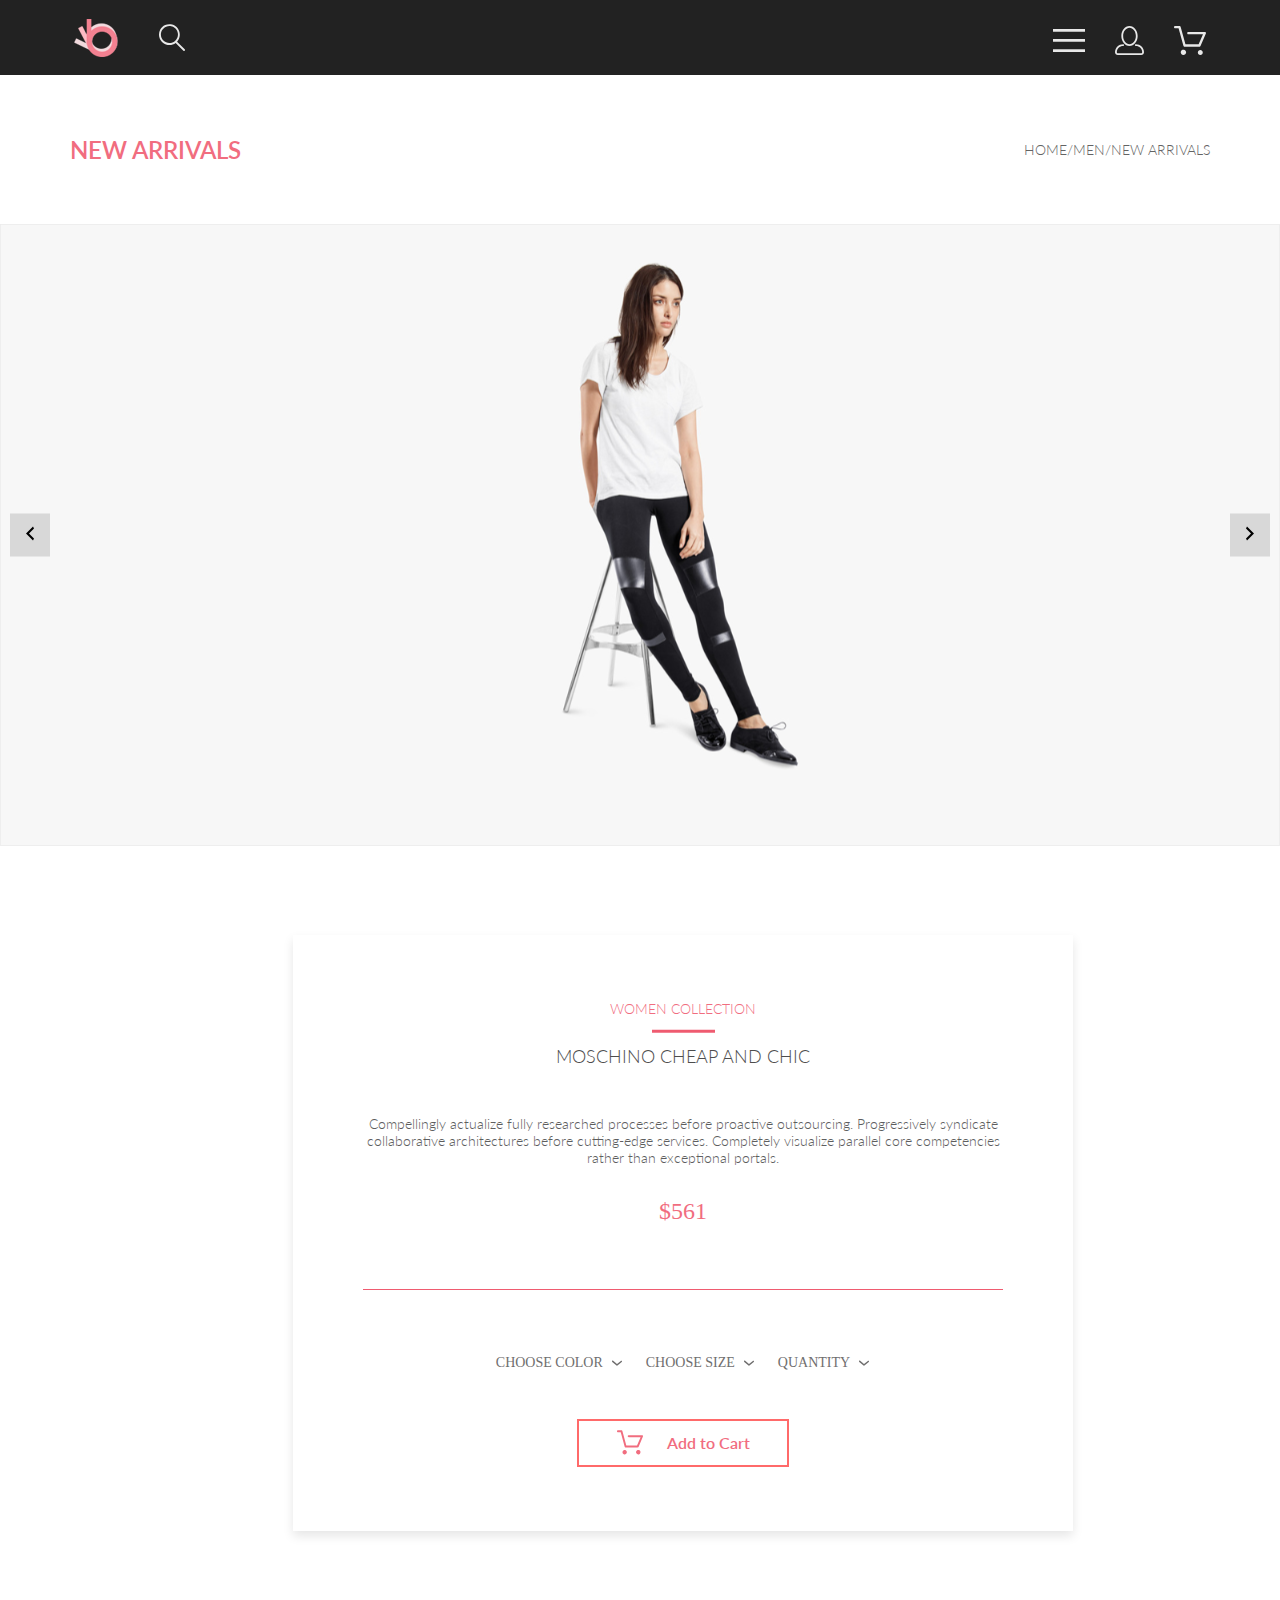
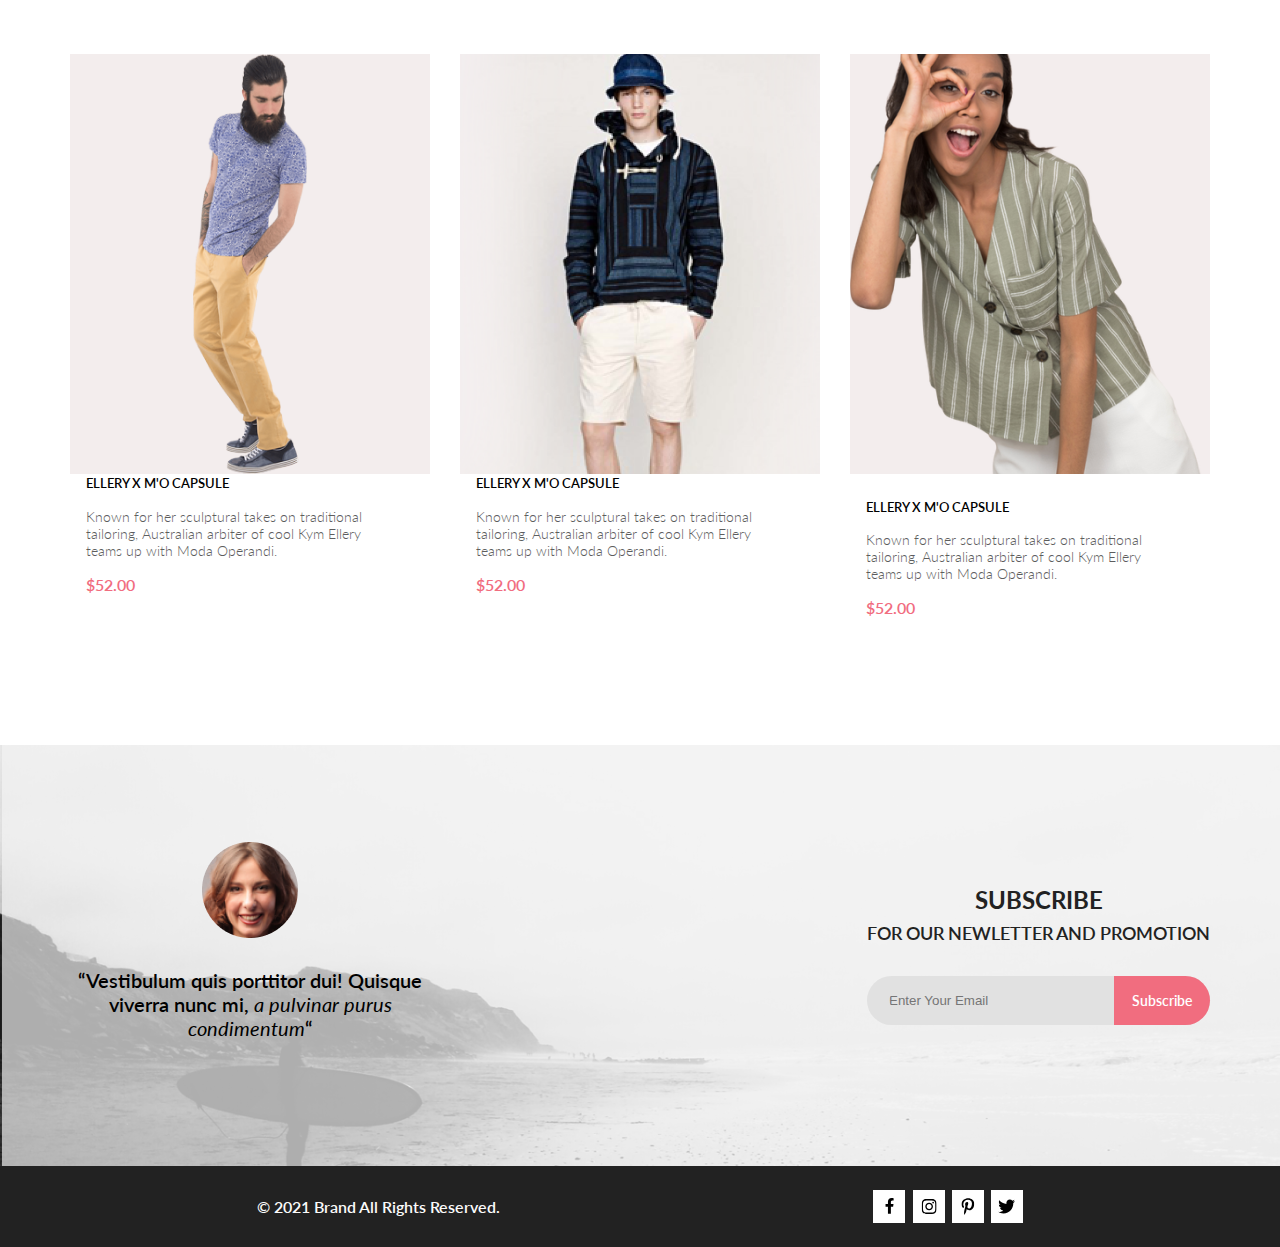
<file: product.html>
<!DOCTYPE html>
<html lang="en">
<head>
    <meta charset="UTF-8">
    <meta name="viewport" content="width=device-width, initial-scale=1.0">
    <link rel="stylesheet" href="style.css">
    <title>Product</title>
</head>
<body class="container">
    <header class="header center">
        <div class="header-left">
            <img src="img/icons-head/logo.svg" alt="logo">
            <img src="img/icons-head/search_p.svg" alt="search">
        </div>
        <nav class="header-right">
            <button class="icon icon-menu"><img src="img/icons-head/menu.svg" alt=""></button>

            <div class="dropdown" id="dropdownMenu">
                <div class="dropdown-content">
                    <h4 class="dropdown-content__head">MENU</h4>
                    <div class="dropdown-content__box" >
                        <strong class="dropdown-content__box-title" >MAN</strong>
                        <ul>
                            <li>Accessories</li>
                            <li>Bags</li>
                            <li>Denim</li>
                            <li>T-Shirts</li>
                        </ul>
                    </div>
                    <div class="dropdown-content__box" >
                        <strong class="dropdown-content__box-title" >WOMAN</strong>
                        <ul>
                            <li>Accessories</li>
                            <li>Jackets & Coats</li>
                            <li>Polos</li>
                            <li>T-Shirts</li>
                            <li>Shirts</li>
                        </ul>
                    </div>
                    <div class="dropdown-content__box" >
                        <strong class="dropdown-content__box-title" >KIDS</strong>
                        <ul>
                            <li>Accessories</li>
                            <li>Jackets & Coats</li>
                            <li>Polos</li>
                            <li>T-Shirts</li>
                            <li>Shirts</li>
                            <li>Bags</li>
                        </ul>
                    </div>
                </div>
            </div>

            <button class="icon icon_lk"><img src="img/icons-head/lk.svg" alt=""></button>
            <button class="icon icon_basket"><img src="img/icons-head/basket.svg" alt=""></button>
        </nav>
    </header>
    <div class="breadcrumbs center">
        <h2 class="breadcrumbs__title">NEW ARRIVALS</h2>
        <nav class="breadcrumbs__navigation">
            <a class="breadcrumbs__navigation-link" href="">HOME<span>/</span></a>
            <a class="breadcrumbs__navigation-link" href="">MEN<span>/</span></a>
            <a class="breadcrumbs__navigation-link breadcrumbs__navigation-link_choice" href="">NEW ARRIVALS</a>
        </nav>
    </div>
    <div class="slideshow-container">
        <button class="slideshow__carousel-button left"><svg xmlns="http://www.w3.org/2000/svg" width="20" height="20" viewBox="0 0 20 20"><path fill="currentColor" d="m14 5l-5 5l5 5l-1 2l-7-7l7-7z"/></svg></button>
        <div class="slideshow-box">
            <div class="slideshow-page">
                <img src="img/prod/Image Slide.svg" alt="Slide1">
            </div>
            <div class="slideshow-page">
                <img src="img/prod/Image Slide.svg" alt="Slide2">
            </div>
            <div class="slideshow-page">
                <img src="img/prod/Image Slide.svg" alt="Slide3">
            </div>
        </div>
        <button class="slideshow__carousel-button right"><svg xmlns="http://www.w3.org/2000/svg" width="20" height="20" viewBox="0 0 20 20"><path fill="currentColor" d="m6 15l5-5l-5-5l1-2l7 7l-7 7z"/></svg></button>
    </div>
    <section class="capsule-info center">
        <div class="capsule-info__text-box">
            <h4 class="capsule-info__heading-select">WOMEN COLLECTION</h4>
            <img src="img/prod/Devider.png" alt="devider" class="capsule-info__divider">
            <h5 class="capsule-info__heading">MOSCHINO CHEAP AND CHIC</h5>
            <p class="capsule-info__text">Compellingly actualize fully researched processes before proactive outsourcing. Progressively syndicate collaborative architectures before cutting-edge services. Completely visualize parallel core competencies rather than exceptional portals. </p>
            <p class="capsule-info__price">$561</p>
        </div>
        <div class="capsule-info__filter-box">
            <details><summary class="capsule-info__filter"><span class="capsule-info__filter-heading">CHOOSE COLOR</span><svg width="11" height="6" viewBox="0 0 11 6" fill="none" xmlns="http://www.w3.org/2000/svg">
                <path d="M5.00214 5.64846C4.83521 5.64879 4.67343 5.59016 4.54488 5.48275L0.258102 1.88021C0.112196 1.75791 0.0204417 1.58217 0.00302325 1.39165C-0.0143952 1.20112 0.0439493 1.01143 0.165221 0.864289C0.286493 0.717149 0.460759 0.624619 0.649682 0.607053C0.838605 0.589487 1.02671 0.648325 1.17262 0.770623L5.00214 3.9985L8.83167 0.885905C8.90475 0.826055 8.98884 0.781361 9.0791 0.754391C9.16937 0.727421 9.26403 0.718707 9.35764 0.72875C9.45126 0.738794 9.54198 0.767396 9.6246 0.812913C9.70722 0.85843 9.7801 0.919965 9.83906 0.993981C9.90449 1.06806 9.95405 1.15498 9.98462 1.24927C10.0152 1.34357 10.0261 1.44321 10.0167 1.54197C10.0073 1.64073 9.97784 1.73646 9.93005 1.82318C9.88227 1.9099 9.81723 1.98573 9.73904 2.04592L5.45225 5.52598C5.32002 5.61641 5.16154 5.65954 5.00214 5.64846Z" fill="#6F6E6E" />
              </svg></summary></details>
            <details>
                <summary class="capsule-info__filter"><span class="capsule-info__filter-heading">CHOOSE SIZE</span><svg width="11" height="6" viewBox="0 0 11 6" fill="none" xmlns="http://www.w3.org/2000/svg">
                    <path d="M5.00214 5.64846C4.83521 5.64879 4.67343 5.59016 4.54488 5.48275L0.258102 1.88021C0.112196 1.75791 0.0204417 1.58217 0.00302325 1.39165C-0.0143952 1.20112 0.0439493 1.01143 0.165221 0.864289C0.286493 0.717149 0.460759 0.624619 0.649682 0.607053C0.838605 0.589487 1.02671 0.648325 1.17262 0.770623L5.00214 3.9985L8.83167 0.885905C8.90475 0.826055 8.98884 0.781361 9.0791 0.754391C9.16937 0.727421 9.26403 0.718707 9.35764 0.72875C9.45126 0.738794 9.54198 0.767396 9.6246 0.812913C9.70722 0.85843 9.7801 0.919965 9.83906 0.993981C9.90449 1.06806 9.95405 1.15498 9.98462 1.24927C10.0152 1.34357 10.0261 1.44321 10.0167 1.54197C10.0073 1.64073 9.97784 1.73646 9.93005 1.82318C9.88227 1.9099 9.81723 1.98573 9.73904 2.04592L5.45225 5.52598C5.32002 5.61641 5.16154 5.65954 5.00214 5.64846Z" fill="#6F6E6E" />
                  </svg>
                </summary>
            </details>
            <details>
                <summary class="capsule-info__filter"><span class="capsule-info__filter-heading">QUANTITY</span><svg width="11" height="6" viewBox="0 0 11 6" fill="none" xmlns="http://www.w3.org/2000/svg">
                    <path d="M5.00214 5.64846C4.83521 5.64879 4.67343 5.59016 4.54488 5.48275L0.258102 1.88021C0.112196 1.75791 0.0204417 1.58217 0.00302325 1.39165C-0.0143952 1.20112 0.0439493 1.01143 0.165221 0.864289C0.286493 0.717149 0.460759 0.624619 0.649682 0.607053C0.838605 0.589487 1.02671 0.648325 1.17262 0.770623L5.00214 3.9985L8.83167 0.885905C8.90475 0.826055 8.98884 0.781361 9.0791 0.754391C9.16937 0.727421 9.26403 0.718707 9.35764 0.72875C9.45126 0.738794 9.54198 0.767396 9.6246 0.812913C9.70722 0.85843 9.7801 0.919965 9.83906 0.993981C9.90449 1.06806 9.95405 1.15498 9.98462 1.24927C10.0152 1.34357 10.0261 1.44321 10.0167 1.54197C10.0073 1.64073 9.97784 1.73646 9.93005 1.82318C9.88227 1.9099 9.81723 1.98573 9.73904 2.04592L5.45225 5.52598C5.32002 5.61641 5.16154 5.65954 5.00214 5.64846Z" fill="#6F6E6E" />
                  </svg>
                </summary>
            </details>
        </div>
        <button class="capsule-info__button"><svg class="capsule-info__button-svg" width="27" height="25" viewBox="0 0 27 25" fill="none" xmlns="http://www.w3.org/2000/svg">
            <path d="M5.49847 22.185C5.50635 21.752 5.64091 21.3309 5.88519 20.9748C6.12947 20.6186 6.47261 20.3431 6.87158 20.1828C7.27055 20.0226 7.7076 19.9848 8.12781 20.0741C8.54802 20.1635 8.93269 20.376 9.23358 20.685C9.53447 20.994 9.73817 21.3857 9.81909 21.811C9.90002 22.2363 9.85453 22.6763 9.68842 23.0756C9.52231 23.475 9.24296 23.8161 8.88538 24.0559C8.52779 24.2957 8.10791 24.4237 7.67847 24.4237C7.38955 24.4211 7.10399 24.3611 6.83807 24.2472C6.57216 24.1333 6.3311 23.9676 6.12866 23.7597C5.92623 23.5518 5.76639 23.3057 5.65826 23.0355C5.55013 22.7653 5.49584 22.4763 5.49847 22.185ZM21.3045 24.4237C20.8711 24.4303 20.4453 24.3087 20.0797 24.074C19.7141 23.8393 19.4247 23.5017 19.2471 23.103C19.0696 22.7042 19.0117 22.2618 19.0806 21.8303C19.1496 21.3988 19.3423 20.9971 19.6351 20.6748C19.9278 20.3524 20.3077 20.1236 20.728 20.0165C21.1482 19.9095 21.5903 19.929 21.9997 20.0724C22.4091 20.2159 22.7679 20.4771 23.0317 20.8238C23.2956 21.1706 23.453 21.5877 23.4845 22.0236C23.5269 22.6155 23.3369 23.2004 22.9555 23.6523C22.7706 23.8745 22.5436 24.0574 22.2877 24.1901C22.0319 24.3227 21.7524 24.4025 21.4655 24.4247L21.3045 24.4237ZM8.59351 17.4855C8.38116 17.4851 8.17488 17.414 8.00671 17.2833C7.83855 17.1525 7.71792 16.9694 7.66351 16.7624L3.73651 2.19527H0.978516C0.719001 2.19527 0.470064 2.09128 0.28656 1.90622C0.103056 1.72116 0 1.47018 0 1.20847C0 0.946764 0.103056 0.695782 0.28656 0.510726C0.470064 0.325669 0.719001 0.22168 0.978516 0.22168H4.45752C4.66982 0.222254 4.876 0.293463 5.04413 0.424184C5.21226 0.554905 5.33295 0.737883 5.38751 0.944787L9.31451 15.5119H20.0185L23.5765 7.12665H11.7185C11.459 7.12665 11.2101 7.02266 11.0266 6.83761C10.8431 6.65255 10.74 6.40157 10.74 6.13986C10.74 5.87815 10.8431 5.62717 11.0266 5.44211C11.2101 5.25705 11.459 5.15306 11.7185 5.15306H25.0535C25.2131 5.15352 25.3701 5.19451 25.5099 5.27223C25.6497 5.34995 25.7679 5.46195 25.8535 5.59784C25.9413 5.73569 25.9945 5.89303 26.0084 6.05627C26.0224 6.21951 25.9966 6.38368 25.9335 6.53465L21.5425 16.8935C21.469 17.0684 21.3462 17.2177 21.1895 17.3229C21.0327 17.4281 20.8488 17.4846 20.6605 17.4855H8.59351Z"  />
          </svg>Add to Cart</button>
    </section>
    <section class="products products-prod center">
        <div class="products__cards">
            <article class="product__card">
                <div class="product__img-container">
                    <img class="product__card_img" src="img/prod/4.png" alt="">
                <img class="hover-image" src="img/prod/Hover.svg" alt="">
                </div>
                <a class="product__card_title" href="">ELLERY X M'O CAPSULE</a>
                <p class="product__card_text">Known for her sculptural takes on traditional tailoring, Australian arbiter of cool Kym Ellery teams up with Moda Operandi.</p>
                <p class="product__card_price">$52.00</p>
            </article>
            <article class="product__card">
                <div class="product__img-container">
                    <img class="product__card_img" src="img/prod/3.png" alt="">
                    <img class="hover-image" src="img/prod/Hover.svg" alt="">
                </div>
                <a class="product__card_title" href="">ELLERY X M'O CAPSULE</a>
                <p class="product__card_text">Known for her sculptural takes on traditional tailoring, Australian arbiter of cool Kym Ellery teams up with Moda Operandi.</p>
                <p class="product__card_price">$52.00</p>
            </article>
            <article class="product__card">
                <div class="product__img-container">
                    <img class="product__card_img" src="img/prod/6.png" alt="">
                    <img class="hover-image" src="img/prod/Hover.svg" alt="">
                </div>
                <h4 class="product__card_title">ELLERY X M'O CAPSULE</h4>
                <p class="product__card_text">Known for her sculptural takes on traditional tailoring, Australian arbiter of cool Kym Ellery teams up with Moda Operandi.</p>
                <p class="product__card_price">$52.00</p>
            </article>
        </div>
    </section>
    <div class="subscribe center">
        <div class="subscribe-left">
            <div class="subscribe-left__info">
                <img class="subscribe-left__info-img" src="img/subscribe/foto.png" alt="">
                <p class="subscribe-left__info-text">“Vestibulum quis porttitor dui! Quisque viverra nunc mi, <span class="subscribe-left__info-text-italics">a pulvinar purus condimentum</span>“</p>
            </div>
        </div>
        <article class="subscribe-right">
            <h4 class="subscribe-right__title">SUBSCRIBE</h4>
            <p class="subscribe-right__text">FOR OUR NEWLETTER AND PROMOTION</p>
            <form class="subscribe-right__input" action="subscription_handler">
                    <input class="input" type="email" id="email" name="email" placeholder="Enter Your Email" required>
                    <button class="subscribe__form_btn" type="submit">Subscribe</button>
                </form>
        </article>
    </div>
    <footer class="footer center">
        <p class="footer__text">© 2021  Brand  All Rights Reserved.</p>
        <div class="footer__right">
            <button class="footer__btn"><img src="img/footer/facebook.svg" class="footer__icon" alt=""></button>
            <button class="footer__btn"><img src="img/footer/instagram.svg" class="footer__icon" alt=""></button>
            <button class="footer__btn"><img src="img/footer/pinterest.svg" class="footer__icon" alt=""></button>
            <button class="footer__btn"><img src="img/footer/twitter.svg" class="footer__icon" alt=""></button>
        </div>
    </footer>
</body>
</html>
</file>
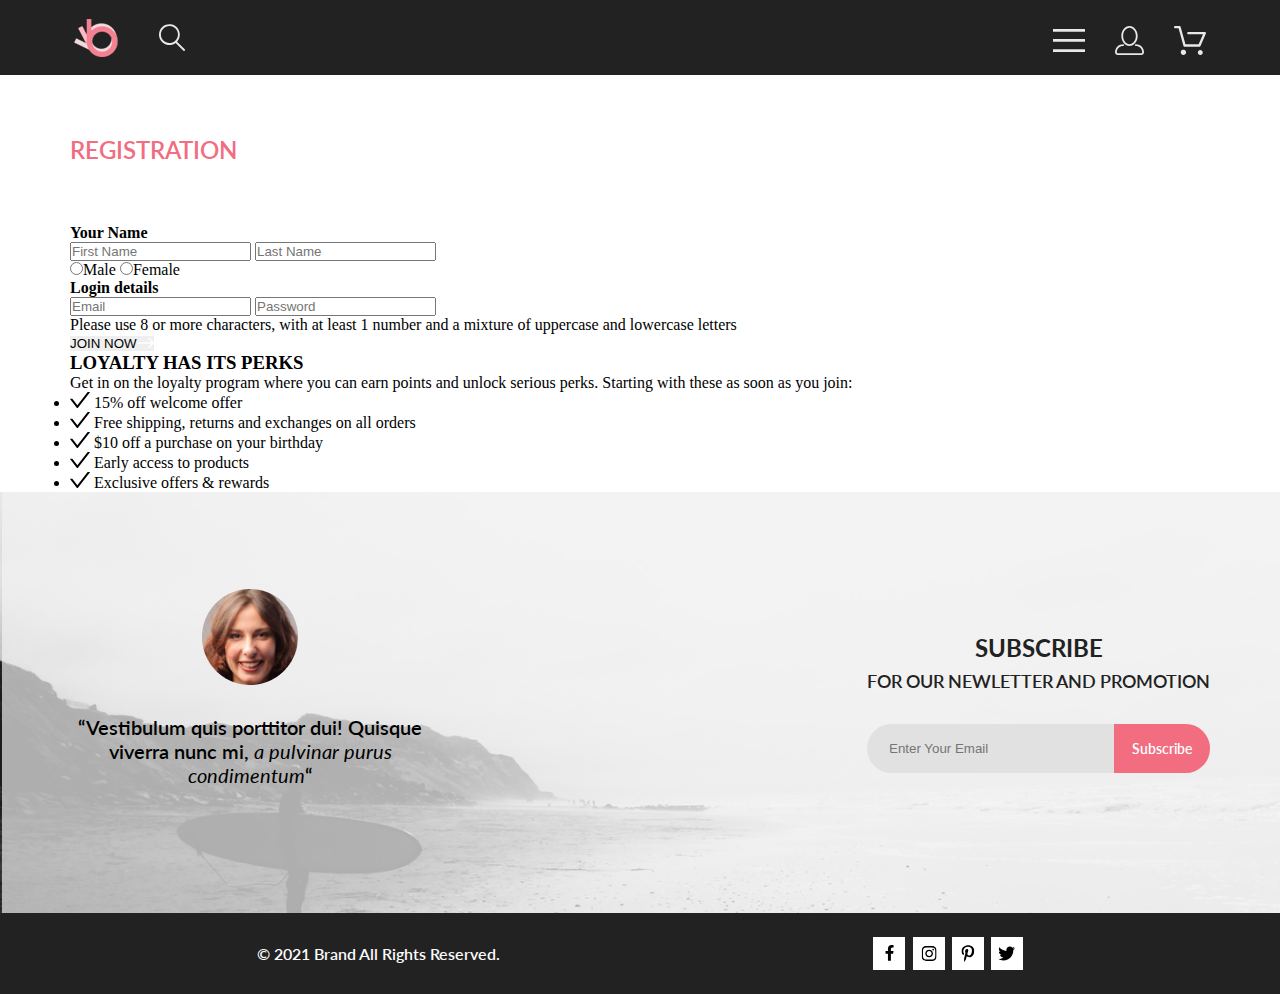
<file: registration.html>
<!DOCTYPE html>
<html lang="en">

<head>
    <meta charset="UTF-8">
    <meta name="viewport" content="width=device-width, initial-scale=1.0">
    <link rel="stylesheet" href="style.css">
    <title>Registration</title>
</head>

<body class="container">
    <header class="header center">
        <div class="header-left">
            <img src="img/icons-head/logo.svg" alt="logo">
            <img src="img/icons-head/search_p.svg" alt="search">
        </div>
        <nav class="header-right">
            <button class="icon icon-menu"><img src="img/icons-head/menu.svg" alt=""></button>

            <div class="dropdown" id="dropdownMenu">
                <div class="dropdown-content">
                    <h4 class="dropdown-content__head">MENU</h4>
                    <div class="dropdown-content__box">
                        <strong class="dropdown-content__box-title">MAN</strong>
                        <ul>
                            <li>Accessories</li>
                            <li>Bags</li>
                            <li>Denim</li>
                            <li>T-Shirts</li>
                        </ul>
                    </div>
                    <div class="dropdown-content__box">
                        <strong class="dropdown-content__box-title">WOMAN</strong>
                        <ul>
                            <li>Accessories</li>
                            <li>Jackets & Coats</li>
                            <li>Polos</li>
                            <li>T-Shirts</li>
                            <li>Shirts</li>
                        </ul>
                    </div>
                    <div class="dropdown-content__box">
                        <strong class="dropdown-content__box-title">KIDS</strong>
                        <ul>
                            <li>Accessories</li>
                            <li>Jackets & Coats</li>
                            <li>Polos</li>
                            <li>T-Shirts</li>
                            <li>Shirts</li>
                            <li>Bags</li>
                        </ul>
                    </div>
                </div>
            </div>

            <button class="icon icon_lk"><img src="img/icons-head/lk.svg" alt=""></button>
            <button class="icon icon_basket"><img src="img/icons-head/basket.svg" alt=""></button>
        </nav>
    </header>
    <div class="breadcrumbs center">
        <h2 class="breadcrumbs__title">REGISTRATION</h2>
    </div>


    <div class="registrtation center">
        <form action="#" class="registrtation__form">
            <h4 class="registrtation__form-heading">Your Name</h4>
            <input class="registrtation__input" type="text" placeholder="First Name">
            <input class="registrtation__input" type="text" placeholder="Last Name">
            <div class="registrtation__radio">
                <input type="radio">Male
                <input type="radio">Female
            </div>
            <h4 class="registrtation__form-heading">Login details</h4>
            <input class="registrtation__input" type="email" placeholder="Email">
            <input class="registrtation__input" type="password" placeholder="Password">
            <p class="registrtation__input-text">Please use 8 or more characters, with at least 1 number and a mixture of uppercase and lowercase letters</p>
            <button class="registrtation__button button_select">JOIN NOW<svg class="registrtation__button-arrow" width="17" height="10" viewBox="0 0 17 10" fill="none" xmlns="http://www.w3.org/2000/svg">
                <path fill-rule="evenodd" clip-rule="evenodd" d="M11.54 0.208095C11.6058 0.142131 11.684 0.0897967 11.77 0.0540883C11.8561 0.01838 11.9483 0 12.0415 0C12.1347 0 12.2269 0.01838 12.313 0.0540883C12.399 0.0897967 12.4772 0.142131 12.543 0.208095L16.7929 4.458C16.8589 4.5238 16.9112 4.60196 16.9469 4.68802C16.9826 4.77407 17.001 4.86632 17.001 4.95949C17.001 5.05266 16.9826 5.14491 16.9469 5.23097C16.9112 5.31702 16.8589 5.39518 16.7929 5.46098L12.543 9.71089C12.41 9.84389 12.2296 9.91861 12.0415 9.91861C11.8534 9.91861 11.673 9.84389 11.54 9.71089C11.407 9.57788 11.3323 9.39749 11.3323 9.2094C11.3323 9.0213 11.407 8.84091 11.54 8.70791L15.2898 4.95949L11.54 1.21107C11.474 1.14528 11.4217 1.06711 11.386 0.981059C11.3503 0.895005 11.3319 0.802752 11.3319 0.709584C11.3319 0.616415 11.3503 0.524162 11.386 0.438109C11.4217 0.352055 11.474 0.273891 11.54 0.208095Z" fill="white"/>
                <path fill-rule="evenodd" clip-rule="evenodd" d="M0 4.95948C0 4.77162 0.0746263 4.59146 0.207462 4.45862C0.340297 4.32579 0.52046 4.25116 0.708318 4.25116H15.583C15.7708 4.25116 15.951 4.32579 16.0838 4.45862C16.2167 4.59146 16.2913 4.77162 16.2913 4.95948C16.2913 5.14734 16.2167 5.3275 16.0838 5.46033C15.951 5.59317 15.7708 5.6678 15.583 5.6678H0.708318C0.52046 5.6678 0.340297 5.59317 0.207462 5.46033C0.0746263 5.3275 0 5.14734 0 4.95948Z" fill="white"/>
                </svg>
                
                </button>
        </form>
        <div class="registrtation__content">
            <h3 class="registrtation__heading">LOYALTY HAS ITS PERKS</h3>
            <p class="registrtation__text">Get in on the loyalty program where you can earn points and unlock serious perks. Starting with these as soon as you join:</p>
            <ul class="registrtation__ul">
                <li class="registrtation__li"><svg width="20" height="16" viewBox="0 0 20 16" fill="none" xmlns="http://www.w3.org/2000/svg">
<path d="M19.8035 0H18.0904C17.8502 0 17.6222 0.111827 17.4752 0.303176L7.3702 13.2826L2.52481 7.05754C2.45151 6.96318 2.35808 6.88688 2.25153 6.83438C2.14499 6.78187 2.0281 6.75451 1.90963 6.75437H0.196467C0.032258 6.75437 -0.0584248 6.94572 0.0420614 7.07494L6.75503 15.6981C7.06874 16.1006 7.67166 16.1006 7.98782 15.6981L19.9579 0.318087C20.0584 0.191349 19.9677 0 19.8035 0Z" fill="black"/>
</svg> 15% off welcome offer</li>
                <li class="registrtation__li"><svg width="20" height="16" viewBox="0 0 20 16" fill="none" xmlns="http://www.w3.org/2000/svg">
<path d="M19.8035 0H18.0904C17.8502 0 17.6222 0.111827 17.4752 0.303176L7.3702 13.2826L2.52481 7.05754C2.45151 6.96318 2.35808 6.88688 2.25153 6.83438C2.14499 6.78187 2.0281 6.75451 1.90963 6.75437H0.196467C0.032258 6.75437 -0.0584248 6.94572 0.0420614 7.07494L6.75503 15.6981C7.06874 16.1006 7.67166 16.1006 7.98782 15.6981L19.9579 0.318087C20.0584 0.191349 19.9677 0 19.8035 0Z" fill="black"/>
</svg> Free shipping, returns and exchanges on all orders</li>
                <li class="registrtation__li"><svg width="20" height="16" viewBox="0 0 20 16" fill="none" xmlns="http://www.w3.org/2000/svg">
<path d="M19.8035 0H18.0904C17.8502 0 17.6222 0.111827 17.4752 0.303176L7.3702 13.2826L2.52481 7.05754C2.45151 6.96318 2.35808 6.88688 2.25153 6.83438C2.14499 6.78187 2.0281 6.75451 1.90963 6.75437H0.196467C0.032258 6.75437 -0.0584248 6.94572 0.0420614 7.07494L6.75503 15.6981C7.06874 16.1006 7.67166 16.1006 7.98782 15.6981L19.9579 0.318087C20.0584 0.191349 19.9677 0 19.8035 0Z" fill="black"/>
</svg> $10 off a purchase on your birthday</li>
                <li class="registrtation__li"><svg width="20" height="16" viewBox="0 0 20 16" fill="none" xmlns="http://www.w3.org/2000/svg">
<path d="M19.8035 0H18.0904C17.8502 0 17.6222 0.111827 17.4752 0.303176L7.3702 13.2826L2.52481 7.05754C2.45151 6.96318 2.35808 6.88688 2.25153 6.83438C2.14499 6.78187 2.0281 6.75451 1.90963 6.75437H0.196467C0.032258 6.75437 -0.0584248 6.94572 0.0420614 7.07494L6.75503 15.6981C7.06874 16.1006 7.67166 16.1006 7.98782 15.6981L19.9579 0.318087C20.0584 0.191349 19.9677 0 19.8035 0Z" fill="black"/>
</svg> Early access to products</li>
                <li class="registrtation__li"><svg width="20" height="16" viewBox="0 0 20 16" fill="none" xmlns="http://www.w3.org/2000/svg">
<path d="M19.8035 0H18.0904C17.8502 0 17.6222 0.111827 17.4752 0.303176L7.3702 13.2826L2.52481 7.05754C2.45151 6.96318 2.35808 6.88688 2.25153 6.83438C2.14499 6.78187 2.0281 6.75451 1.90963 6.75437H0.196467C0.032258 6.75437 -0.0584248 6.94572 0.0420614 7.07494L6.75503 15.6981C7.06874 16.1006 7.67166 16.1006 7.98782 15.6981L19.9579 0.318087C20.0584 0.191349 19.9677 0 19.8035 0Z" fill="black"/>
</svg> Exclusive offers & rewards</li>
            </ul>
        </div>
    </div>



    <div class="subscribe center">
        <div class="subscribe-left">
            <div class="subscribe-left__info">
                <img class="subscribe-left__info-img" src="img/subscribe/foto.png" alt="">
                <p class="subscribe-left__info-text">“Vestibulum quis porttitor dui! Quisque viverra nunc mi, <span class="subscribe-left__info-text-italics">a pulvinar purus condimentum</span>“</p>
            </div>
        </div>
        <article class="subscribe-right">
            <h4 class="subscribe-right__title">SUBSCRIBE</h4>
            <p class="subscribe-right__text">FOR OUR NEWLETTER AND PROMOTION</p>
            <form class="subscribe-right__input" action="subscription_handler">
                <input class="input" type="email" id="email" name="email" placeholder="Enter Your Email" required>
                <button class="subscribe__form_btn" type="submit">Subscribe</button>
            </form>
        </article>
    </div>
    <footer class="footer center">
        <p class="footer__text">© 2021 Brand All Rights Reserved.</p>
        <div class="footer__right">
            <button class="footer__btn"><img src="img/footer/facebook.svg" class="footer__icon" alt=""></button>
            <button class="footer__btn"><img src="img/footer/instagram.svg" class="footer__icon" alt=""></button>
            <button class="footer__btn"><img src="img/footer/pinterest.svg" class="footer__icon" alt=""></button>
            <button class="footer__btn"><img src="img/footer/twitter.svg" class="footer__icon" alt=""></button>
        </div>
    </footer>
</body>

</html>
</file>
<file: style.css>
@charset "UTF-8";
@font-face {
  font-family: "Lato-Black";
  font-style: normal;
  font-weight: normal;
  src: url("fonts/Lato-Black/Lato-Black.woff2") format("woff2"), url("fonts/Lato-Black/Lato-Black.woff") format("woff");
}
@font-face {
  font-family: "Lato-Bold";
  font-style: normal;
  font-weight: normal;
  src: url("fonts/Lato-Bold/Lato-Bold.woff2") format("woff2"), url("fonts/Lato-Bold/Lato-Bold.woff") format("woff");
}
@font-face {
  font-family: "Lato-Italic";
  font-style: normal;
  font-weight: normal;
  src: url("fonts/Lato-Italic/Lato-Italic.woff2") format("woff2"), url("fonts/Lato-Italic/Lato-Italic.woff") format("woff");
}
@font-face {
  font-family: "Lato-Light";
  font-style: normal;
  font-weight: normal;
  src: url("fonts/Lato-Light/Lato-Light.woff2") format("woff2"), url("fonts/Lato-Light/Lato-Light.woff") format("woff");
}
@font-face {
  font-family: "Lato-Regular";
  font-style: normal;
  font-weight: normal;
  src: url("fonts/Lato-Regular/Lato-Regular.woff2") format("woff2"), url("fonts/Lato-Regular/Lato-Regular.woff") format("woff");
}
@font-face {
  font-family: "Lato-Regular";
  font-style: normal;
  font-weight: normal;
  src: url("fonts/Lato-Semibold/Lato-Semibold.woff2") format("woff2"), url("fonts/Lato-Semibold/Lato-Semibold.woff") format("woff");
}
* {
  margin: 0;
  padding: 0;
  text-decoration: none;
  box-sizing: border-box;
}

summary {
  display: block;
}

summary::-webkit-details-marker {
  display: none;
}

body {
  scroll-behavior: smooth;
}

img {
  max-width: 100%;
  display: block;
}

button {
  border: none;
  cursor: pointer;
  outline: none;
}

a {
  color: inherit;
  text-decoration: none;
}

.container {
  margin: 0 auto;
  max-width: 1600px;
  position: relative;
}

.center {
  padding-left: calc(50% - 570px);
  padding-right: calc(50% - 570px);
}

.text-select-color {
  color: #F16D7F;
}

.header {
  height: 75px;
  display: flex;
  justify-content: space-around;
  align-items: stretch;
  gap: 859px;
  background-color: #222222;
}
.header-left {
  padding-top: 18px;
  padding-bottom: 18px;
  display: flex;
  justify-content: flex-start;
  align-items: center;
  gap: 41px;
}
.header-right {
  padding-top: 26px;
  padding-bottom: 20px;
  display: flex;
  justify-content: flex-end;
  align-items: center;
  gap: 30px;
}
.header-right .icon {
  background-color: #222222;
}
.header-right .dropdown {
  display: none;
  /* Скрыть по умолчанию */
  position: absolute;
  top: 75px;
  right: 0;
  background-color: #FFFFFF;
  /* Цвет фона */
  border: 1px solid #ddd;
  /* Граница */
  box-shadow: 0 2px 10px rgba(0, 0, 0, 0.1);
  /* Тень */
  z-index: 1000;
  /* По необходимости */
}
.header-right .dropdown-content {
  padding-left: 33px;
  padding-bottom: 32px;
  width: 232px;
}
.header-right .dropdown-content__head {
  padding-top: 32px;
  padding-bottom: 4px;
  font-family: "Lato-Bold";
  font-size: 14px;
  color: #000000;
}
.header-right .dropdown-content__link {
  color: #6F6E6E;
}
.header-right .dropdown-content__box {
  padding-top: 20px;
}
.header-right .dropdown-content__box-title {
  font-family: "Lato-Regular";
  font-size: 14px;
  color: #F16D7F;
}
.header-right .dropdown-content__box ul {
  list-style-type: none;
  /* Убрать маркеры списка */
  padding: 0;
  padding-left: 21.5px;
  margin: 0;
  gap: 11px;
}
.header-right .dropdown-content__box ul li {
  padding: 0;
  /* Отступы для элементов списка */
  font-family: "Lato-Regular";
  font-size: 14px;
  padding-top: 11px;
}
.header-right .icon-menu:hover + .dropdown,
.header-right .dropdown:hover {
  display: block;
  /* Отобразить меню при наведении */
}

.top-head {
  border-color: #f8f3f4;
}
.top-head__heading {
  font-family: "Lato-Regular";
  font-style: normal;
  font-weight: 400;
  font-size: 24px;
  line-height: 29px;
  color: #F16D7F;
}

.shopping-cart__top-head {
  padding: 60px 0;
  background-color: #F8F3F4;
}
.shopping-cart__cards-box {
  display: flex;
  gap: 31px;
}
.shopping-cart__card {
  width: 652px;
  height: 306px;
  box-shadow: 17px 19px 24px 0 rgba(0, 0, 0, 0.13);
}
.shopping-cart__card-img {
  width: 262px;
}
.shopping-cart__card-info {
  padding-top: 28px;
}
.shopping-cart__card-head {
  font-family: "Lato-Regular";
  font-style: normal;
  font-weight: 400;
  font-size: 24px;
  color: #222;
}
.shopping-cart__card-text {
  padding-top: 42px;
  padding-bottom: 61px;
  font-family: "Lato-Regular";
  font-style: normal;
  font-weight: 400;
  font-size: 22px;
  color: #575757;
}
.shopping-cart__card-input {
  width: 44px;
  height: 24px;
}
.shopping-cart__button-delete {
  margin-top: 28px;
  margin-right: 22px;
  color: #575757;
  background: none;
}
.shopping-cart__buttons-box {
  margin-top: 72px;
  display: flex;
  justify-content: space-between;
}
.shopping-cart__button {
  min-width: 235px;
  height: 50px;
  font-family: "Lato-Light";
  font-weight: 300;
  font-size: 14px;
  color: #000;
  border: solid 2px #A4A4A4;
  background: none;
}
.shopping-cart__input-box {
  display: flex;
  flex-direction: column;
  gap: 20px;
}
.shopping-cart__input-box-head {
  font-family: "Lato-Light";
  font-weight: 300;
  font-size: 16px;
  color: #222;
}
.shopping-cart__input-adress {
  width: 360px;
  height: 45px;
  border: solid 2px #A4A4A4;
  padding-left: 17.24px;
}
.shopping-cart__input-button {
  margin-top: 3px;
  width: 101px;
  height: 35px;
  font-family: "Lato-Light";
  font-weight: 300;
  font-size: 11px;
  color: #4a4a4a;
  border: solid 2px #A4A4A4;
  background: none;
}
.shopping-cart__total-card {
  margin-top: 57px;
  padding-left: 42px;
  padding-right: 42px;
  width: 360px;
  height: 214px;
  display: flex;
  flex-direction: column;
  gap: 17px;
  background-color: #F5F3F3;
}
.shopping-cart__total-price {
  padding-bottom: 21px;
  display: flex;
  flex-direction: column;
  text-align: right;
  gap: 12px;
  border-bottom: solid 2px #E2E2E2;
}
.shopping-cart__total-button {
  width: 273px;
  height: 50px;
  font-family: "Lato-Light";
  font-weight: 300;
  font-size: 16px;
  color: #fff;
  background: #F16D7F;
}

.sub-total {
  padding-top: 39px;
  font-family: "Lato-Regular";
  font-weight: 400;
  font-size: 11px;
  color: #4a4a4a;
}

.grand-total {
  font-family: "Lato-Light";
  font-weight: 300;
  font-size: 16px;
  color: #222;
}

.breadcrumbs {
  padding-top: 60px;
  padding-bottom: 60px;
  display: flex;
  justify-content: space-between;
  align-items: center;
}
.breadcrumbs__title {
  font-family: "Lato-Regular";
  font-weight: 400;
  font-size: 24px;
  color: #F16D7F;
}
.breadcrumbs__navigation {
  display: flex;
}
.breadcrumbs__navigation-link {
  font-family: "Lato-Light";
  font-weight: 300;
  font-size: 14px;
  line-height: 17px;
  color: #636363;
}
.breadcrumbs__navigation-link:hover {
  color: #F16D7F;
}
.breadcrumbs__navigation-box:last-of-type .breadcrumbs__navigation-link {
  font-weight: 700;
  font-size: 14px;
  line-height: 17px;
  color: #F16D7F;
}
.breadcrumbs__navigation-box:not(:last-child)::after {
  content: "/";
  padding-left: 8px;
  padding-right: 8px;
  font-family: "Lato-Light";
  font-weight: 300;
  font-size: 14px;
  line-height: 17px;
  color: #636363;
}
.breadcrumbs__link_site {
  font-weight: 700;
  color: #F16D7F;
}

.filter-sort {
  height: 132px;
  position: relative;
  padding-top: 39px;
  display: flex;
  box-sizing: border-box;
  gap: 30px;
}

.filter {
  padding-top: 13px;
  width: 360px;
  box-sizing: border-box;
  position: relative;
  z-index: 10;
}
.filter__content {
  background-color: #fff;
  padding-top: 0;
  padding-right: 16px;
  padding-bottom: 16px;
  padding-left: 16px;
  position: absolute;
  z-index: 1;
  width: 360px;
}
.filter[open] {
  background: #fff;
  box-shadow: 6px 4px 35px 0 rgba(0, 0, 0, 0.21);
}
.filter[open] .filter__heading {
  color: #F16D7F;
}
.filter[open] path {
  fill: #F16D7F;
}
.filter__summary {
  display: flex;
  align-items: baseline;
  gap: 11px;
  padding-left: 16px;
}
.filter__heading {
  font-family: "Lato-Semibold";
  font-style: normal;
  font-weight: 600;
  font-size: 14px;
  line-height: 17px;
  color: #000000;
}
.filter__item {
  margin-top: 16px;
}
.filter__head {
  font-family: "Lato-Regular";
  font-style: normal;
  font-weight: 400;
  font-size: 14px;
  line-height: 17px;
  color: #6f6e6e;
  padding: 8px 11px 11px 11px;
  border-bottom: 1px solid #EBEBEB;
  border-left: 5px solid #F16D7F;
}
.filter__item[open] .filter__head {
  color: #F16D7F;
}
.filter__link-box {
  display: flex;
  flex-direction: column;
  gap: 11px;
  padding: 24px 16px;
}
.filter__link {
  font-family: "Lato-Regular";
  font-style: normal;
  font-weight: 400;
  font-size: 14px;
  line-height: 17px;
  color: #6f6e6e;
}
.filter__link:hover {
  color: #F16D7F;
}

.sort {
  padding-top: 12px;
  display: flex;
  gap: 18px;
}
.sort__details {
  position: relative;
}
.sort__summary {
  display: flex;
  align-items: center;
  gap: 10px;
}
.sort__heading {
  font-style: normal;
  font-weight: 400;
  font-size: 14px;
  line-height: 17px;
  color: #6f6e6e;
}
.sort__box {
  display: flex;
  flex-direction: column;
  gap: 8px;
  position: absolute;
  background: #FFFFFF;
  box-shadow: 6px 4px 35px rgba(0, 0, 0, 0.21);
  padding: 7px 30px 11px 9px;
  left: -9px;
  top: 22px;
}
.sort__check {
  display: flex;
  gap: 9px;
  align-items: center;
  font-family: Roboto;
  font-size: 14px;
  font-weight: 400;
  line-height: 16px;
  letter-spacing: 0%;
  text-align: left;
  color: #6F6E6E;
}

.top-label {
  display: flex;
  gap: 64px;
  background-color: #F1E4E6;
  justify-content: flex-start;
  align-items: flex-start;
}
.top-label__img {
  max-width: 800px;
}
.top-label__info {
  padding-top: 290px;
  display: flex;
  gap: 16px;
}
.top-label__info_text-head {
  font-family: "Lato-Black";
  font-size: 48px;
  color: #222222;
}
.top-label__info_text-down {
  display: flex;
  font-family: "Lato-Bold";
  font-size: 32px;
  color: #222222;
  gap: 5px;
}

.shopping-cart__box {
  display: flex;
  gap: 128px;
  padding-top: 96px;
  padding-bottom: 128px;
}
.shopping-cart__button-delete {
  width: 18px;
  height: 18px;
}
.shopping-cart__cards-box {
  display: flex;
  flex-direction: column;
  gap: 40px;
}
.shopping-cart__card {
  display: flex;
  width: 652px;
  height: 306px;
  gap: 31px;
}
.shopping-cart__card-img {
  width: 306px;
}
.shopping-cart__card-info {
  width: 262px;
}
.shopping-cart__card-head {
  font-family: "Lato-Regular";
  font-weight: 400;
  font-size: 24px;
  color: #222222;
  text-align: left;
}
.shopping-cart__card-text {
  padding-top: 42px;
  display: flex;
  flex-direction: column;
  gap: 6px;
}
.offer {
  display: grid;
  justify-content: center;
  gap: 30px;
  grid-template-columns: repeat(3, 360px);
  padding-top: 65px;
  background-color: #fff;
}
.offer__card {
  display: flex;
  max-width: 360px;
  box-sizing: border-box;
  flex-wrap: wrap;
  justify-content: center;
  align-content: center;
  align-items: center;
}
.offer__card_info {
  position: absolute;
}
.offer__card_info-text {
  display: flex;
  justify-content: center;
  font-family: "Lato-Regular";
  font-size: 16px;
  color: #FFFFFF;
}
.offer__card_info-title {
  display: flex;
  justify-content: center;
  font-family: "Lato-Bold";
  font-size: 24px;
  color: #F16D7F;
}
.offer__card-big {
  max-width: 1140px;
  grid-column: span 3;
}

.slideshow-container {
  display: flex;
  align-items: center;
  position: relative;
  width: 100%;
  overflow: hidden;
  background-color: #F7F7F7;
}
.slideshow-box {
  display: flex;
  transition: transform 0.5s ease;
}
.slideshow-page {
  min-width: 100%;
  max-height: 777px;
}
.slideshow__carousel-button {
  background-color: rgba(42, 42, 42, 0.1490196078);
  border: none;
  padding: 10px;
  cursor: pointer;
  position: absolute;
  top: 50%;
  transform: translateY(-50%);
  z-index: 1;
  font-weight: 900;
}
.slideshow__carousel-button.left {
  left: 10px;
  color: #000000;
}
.slideshow__carousel-button.right {
  right: 10px;
  color: #000000;
}
.slideshow__carousel-button:hover {
  color: #F16D7F;
}

.prev,
.next {
  cursor: pointer;
  position: absolute;
  top: 50%;
  width: auto;
  margin-top: -22px;
  padding: 16px;
  color: white;
  font-weight: bold;
  font-size: 18px;
  transition: 0.6s ease;
  border-radius: 0 3px 3px 0;
}

.next {
  right: 0;
  border-radius: 3px 0 0 3px;
}

.prev:hover,
.next:hover {
  background-color: rgba(0, 0, 0, 0.8);
}

.capsule-info {
  top: 935px;
  background-color: #FFFFFF;
  max-width: 1140px;
  position: absolute;
  margin-right: 293px;
  margin-bottom: 64.5px;
  margin-left: 293px;
  display: flex;
  flex-direction: column;
  flex-wrap: wrap;
  justify-content: center;
  align-items: center;
  align-content: center;
  box-shadow: 0px 5px 10px 0px rgba(0, 0, 0, 0.1);
}
.capsule-info__text-box {
  padding-top: 64.5px;
  display: flex;
  flex-direction: column;
  flex-wrap: wrap;
  justify-content: center;
  align-items: center;
  align-content: center;
  padding-bottom: 64.5px;
  border-bottom: 1px solid #EF5B70;
  width: 640px;
  box-sizing: border-box;
}
.capsule-info__heading-select {
  font-family: "Lato-Light";
  font-style: normal;
  color: #F16D7F;
  font-weight: 300;
  font-size: 14px;
}
.capsule-info__divider {
  margin: 12px auto;
}
.capsule-info__heading {
  font-family: "Lato-Light";
  font-style: normal;
  font-weight: 300;
  font-size: 18px;
  color: #4d4d4d;
}
.capsule-info__text {
  padding-top: 48px;
  font-family: "Lato-Light";
  font-style: normal;
  font-weight: 300;
  font-size: 14px;
  text-align: center;
  color: #5e5e5e;
}
.capsule-info__price {
  margin-top: 32px;
  color: #F16D7F;
  font-weight: 400;
  font-size: 24px;
}
.capsule-info__filter-box {
  padding-top: 64.5px;
  padding-bottom: 48.4px;
  display: flex;
  gap: 23px;
}
.capsule-info__filter {
  display: flex;
  gap: 9px;
  align-items: center;
}
.capsule-info__filter-heading {
  font-weight: 400;
  font-size: 14px;
  color: #6f6e6e;
}
.capsule-info__button {
  margin-bottom: 64.5px;
  display: flex;
  align-items: center;
  min-width: 212px;
  min-height: 48px;
  border: 2px solid #ff6a6a;
  background: none;
  justify-content: center;
  font-family: "Lato-Regular";
  font-size: 16px;
  background-color: #FFFFFF;
  color: #F16D7F;
  gap: 23px;
}
.capsule-info__button-svg {
  fill: #F16D7F;
}
.capsule-info__button:hover svg {
  fill: #FFFFFF;
}
.capsule-info__button:hover {
  background-color: #F16D7F;
  color: #FFFFFF;
}

.products {
  display: flex;
  justify-content: center;
  flex-direction: column;
  align-items: center;
  padding-top: 96px;
  background-color: #fff;
}
.products-prod {
  margin-top: 664px;
  margin-bottom: 128px;
}
.products-title {
  display: flex;
  justify-content: center;
  font-family: "Lato-Regular";
  font-size: 30px;
  color: #222222;
}
.products-text {
  display: flex;
  justify-content: center;
  padding-top: 6px;
  font-family: "Lato-Regular";
  font-size: 14px;
  color: #9F9F9F;
}
.products__cards {
  padding-top: 48px;
  display: grid;
  justify-content: center;
  gap: 30px;
  grid-template-columns: repeat(3, 360px);
  color: #F8F8F8;
}
.products__cards .product__card .product__img-container {
  position: relative;
  /* width: max-content; */
}
.products__cards .product__card .product__card_img {
  display: block;
}
.products__cards .product__card .hover-image {
  position: absolute;
  top: 0;
  left: 0;
  display: none;
  width: 100%;
  height: auto;
}
.products__cards .product__card .product__img-container:hover .hover-image {
  display: block;
  cursor: pointer;
}
.products__cards .product__card .product__card_title {
  padding-top: 25px;
  margin-left: 16px;
  font-family: "Lato-Regular";
  font-size: 13px;
  color: #000000;
}
.products__cards .product__card .product__card_text {
  padding-top: 16px;
  margin-left: 16px;
  max-width: 314.74px;
  font-family: "Lato-Light";
  font-size: 14px;
  color: #5D5D5D;
}
.products__cards .product__card .product__card_price {
  padding-top: 16px;
  margin-left: 16px;
  font-family: "Lato-Regular";
  font-size: 16px;
  color: #F16D7F;
}
.products .btn_product {
  margin-top: 49px;
  margin-bottom: 95px;
  display: flex;
  align-items: center;
  min-width: 212px;
  min-height: 48px;
  border: 2px solid #ff6a6a;
  background: none;
  justify-content: center;
  font-family: "Lato-Regular";
  font-size: 16px;
  color: #F26376;
}
.products .btn_product:hover {
  background-color: #F16D7F;
  color: #FFFFFF;
}

.pagination {
  display: flex;
  justify-content: space-around;
  list-style: none;
  padding: 12px 16px;
  margin-top: 48px;
  margin-bottom: 96px;
  width: 284px;
  height: 44px;
  border: 1px solid rgb(196, 196, 196);
  box-sizing: border-box;
}
.pagination__link {
  font-size: 16px;
  font-weight: 300;
  line-height: 19px;
  letter-spacing: 0%;
  text-align: left;
  color: rgb(196, 196, 196);
}
.pagination__active {
  color: #F16D7F;
}

.feature {
  padding-top: 104px;
  padding-bottom: 104px;
  background-color: #222222;
  display: flex;
  justify-content: center;
}
.feature__content {
  display: grid;
  justify-content: center;
  gap: 30px;
  grid-template-columns: repeat(3, 360px);
}
.feature__content .feature__card {
  display: flex;
  flex-direction: column;
  align-items: center;
  justify-content: flex-end;
  max-width: 320px;
  margin-left: calc(50% - 160px);
  margin-right: calc(50% - 160px);
}
.feature__content .feature__card .feature__img {
  align-items: start;
}
.feature__content .feature__card .feature__info {
  display: flex;
  align-items: center;
  flex-direction: column;
  text-align: center;
  color: #FBFBFB;
}
.feature__content .feature__card .feature__info .feature__info_head {
  font-family: "Lato-Regular";
  font-size: 20px;
  padding-top: 28px;
  font-weight: normal;
}
.feature__content .feature__card .feature__info .feature__info_text {
  font-family: "Lato-Light";
  font-size: 14px;
  padding-top: 16px;
}

.subscribe {
  background-image: url(img/subscribe/back.svg);
  background-size: cover;
  background-position: left center;
  display: flex;
  align-items: center;
  justify-content: space-between;
  gap: 223.26px;
  padding-left: calc(50% - 570px);
  padding-right: calc(50% - 570px);
}
.subscribe-left {
  margin-top: 97px;
  margin-bottom: 126px;
  max-width: 360px;
  display: flex;
  flex-direction: column;
  flex-wrap: wrap;
  align-content: center;
  justify-content: center;
  align-items: center;
}
.subscribe-left__info {
  max-width: 360px;
  max-height: 225px;
  display: flex;
  flex-direction: column;
  align-items: center;
}
.subscribe-left__info-img {
  max-width: 96px;
}
.subscribe-left__info-text {
  padding-top: 30px;
  font-family: "Lato-Regular";
  font-size: 20px;
  text-align: center;
}
.subscribe-left__info-text-italics {
  font-family: "Lato-Italic";
  font-size: 20px;
}
.subscribe-right {
  max-width: 557px;
  text-align: center;
}
.subscribe-right__title {
  font-family: "Lato-Bold";
  font-size: 24px;
  color: #222222;
}
.subscribe-right__text {
  margin-top: 8px;
  font-family: "Lato-Regular";
  font-size: 18px;
  color: #222222;
}
.subscribe-right__input {
  display: flex;
  align-items: center;
  margin-top: 32px;
  width: 100%;
  height: 49px;
  background-color: #E1E1E1;
  font-family: "Lato-Regular";
  font-size: 14px;
  color: #222222;
  border-radius: 25px;
  border: none;
  outline: none;
  box-shadow: none;
}
.subscribe-right__input .input {
  border: none;
  width: 100%;
  border-radius: 25px 0 0 25px;
  background-color: #E1E1E1;
  margin-left: 22px;
  outline: none;
  caret-color: transparent;
}
.subscribe-right__input .subscribe__form_btn {
  padding-left: 18px;
  padding-right: 18px;
  width: 100px;
  height: 49px;
  font-family: "Lato-Regular";
  font-size: 14px;
  color: #FFFFFF;
  background-color: #F16D7F;
  border-top-right-radius: 25px;
  border-bottom-right-radius: 25px;
}

.footer {
  background-color: #222222;
  display: flex;
  flex-wrap: wrap;
  justify-content: space-around;
  align-items: center;
}
.footer__text {
  padding-top: 30px;
  padding-bottom: 30px;
  font-family: "Lato-Regular";
  font-size: 16px;
  color: #FBFBFB;
}
.footer__right {
  padding-top: 24px;
  padding-bottom: 24px;
  display: flex;
  justify-content: flex-end;
  gap: 7.29px;
}
.footer__right .footer__btn {
  width: 32px;
  padding-top: 8px;
  padding-bottom: 8px;
  display: flex;
  justify-content: center;
  background-color: #FFFFFF;
  transition: background-color 0.3s;
  border: none;
  outline: none;
}
.footer__right .footer__btn:hover {
  background-color: #F16D7F;
}
.footer__right .footer__btn:hover .footer__icon {
  filter: invert(1);
}

@media (min-width: 1025px) {
  .dropdown {
    right: calc(50% - 570px);
  }
}
@media (max-width: 1024px) {
  .center {
    padding-left: calc(50% - 368px);
    padding-right: calc(50% - 368px);
  }
  .header {
    gap: 424px;
    display: flex;
    justify-content: space-around;
  }
  .header-right {
    gap: 25px;
  }
  .top-head {
    gap: 39px;
  }
  .top-head__img {
    max-width: 386px;
  }
  .top-head__info {
    padding-top: 138px;
    gap: 16px;
  }
  .top-head__info_text-head {
    font-size: 44px;
  }
  .top-head__info_text-down {
    font-size: 24px;
  }
  .offer {
    gap: 19px;
    grid-template-columns: repeat(3, 232px);
  }
  .products {
    padding-top: 110px;
  }
  .products__cards {
    padding-top: 73px;
    gap: 16px;
    grid-template-columns: repeat(2, 360px);
  }
  .products__cards .product__card .product__card_text {
    padding-top: 12.65px;
  }
  .products__cards .product__card .product__card_price {
    padding-top: 18px;
  }
  .products .btn_product {
    margin-top: 32px;
    margin-bottom: 65px;
  }
  .feature {
    padding-top: 48px;
    padding-bottom: 64px;
  }
  .feature__content {
    display: flex;
    flex-direction: column;
  }
  .subscribe {
    padding-top: 64px;
    padding-bottom: 140px;
    background-position: left 10%;
    flex-direction: column;
    gap: 48px;
    padding-left: calc(50% - 205px);
    padding-right: calc(50% - 205px);
  }
  .subscribe-left {
    margin-top: 0;
    margin-bottom: 0;
  }
}
@media (min-width: 320px) and (max-width: 767px) {
  .center {
    padding-left: calc(50% - 180px);
    padding-right: calc(50% - 180px);
  }
  .header {
    gap: 200px;
  }
  .header-left {
    margin-left: 16px;
  }
  .header-right {
    margin-right: 25px;
  }
  .header-right .dropdown {
    width: 100%;
    right: 0;
  }
  .header-right .icon_lk {
    display: none;
  }
  .header-right .icon_basket {
    display: none;
  }
  .top-head {
    justify-content: center;
    align-items: center;
  }
  .top-head__img {
    display: none;
  }
  .top-head__info {
    gap: 15px;
    padding-bottom: 148px;
  }
  .top-head__info_text {
    display: flex;
    flex-direction: column;
    justify-content: center;
  }
  .top-head__info_text-head {
    font-size: 38px;
  }
  .top-head__info_text-down {
    font-size: 20px;
  }
  .offer {
    padding-left: 16px;
    padding-right: 16px;
    display: flex;
    flex-direction: column;
    align-items: center;
    gap: 32px;
  }
  .offer__card_info {
    margin-top: 30px;
    margin-bottom: 30px;
  }
  .offer__card-big img {
    width: 343px;
    height: 111px;
    -o-object-fit: cover;
       object-fit: cover;
    -o-object-position: center;
       object-position: center;
  }
  .offer__card-big {
    max-width: 343px;
    grid-column: span 1;
  }
  .products__cards {
    display: flex;
    flex-direction: column;
    max-width: 359px;
  }
  .products-text {
    margin-left: 17px;
  }
  .products .btn_product {
    margin-top: 40px;
    margin-bottom: 96px;
  }
  .feature__info_text {
    padding-top: 15px;
  }
  .subscribe {
    padding-bottom: 110px;
    padding-left: calc(50% - 171.5px);
    padding-right: calc(50% - 171.5px);
  }
  .footer {
    flex-direction: column-reverse;
  }
}/*# sourceMappingURL=style.css.map */
</file>
